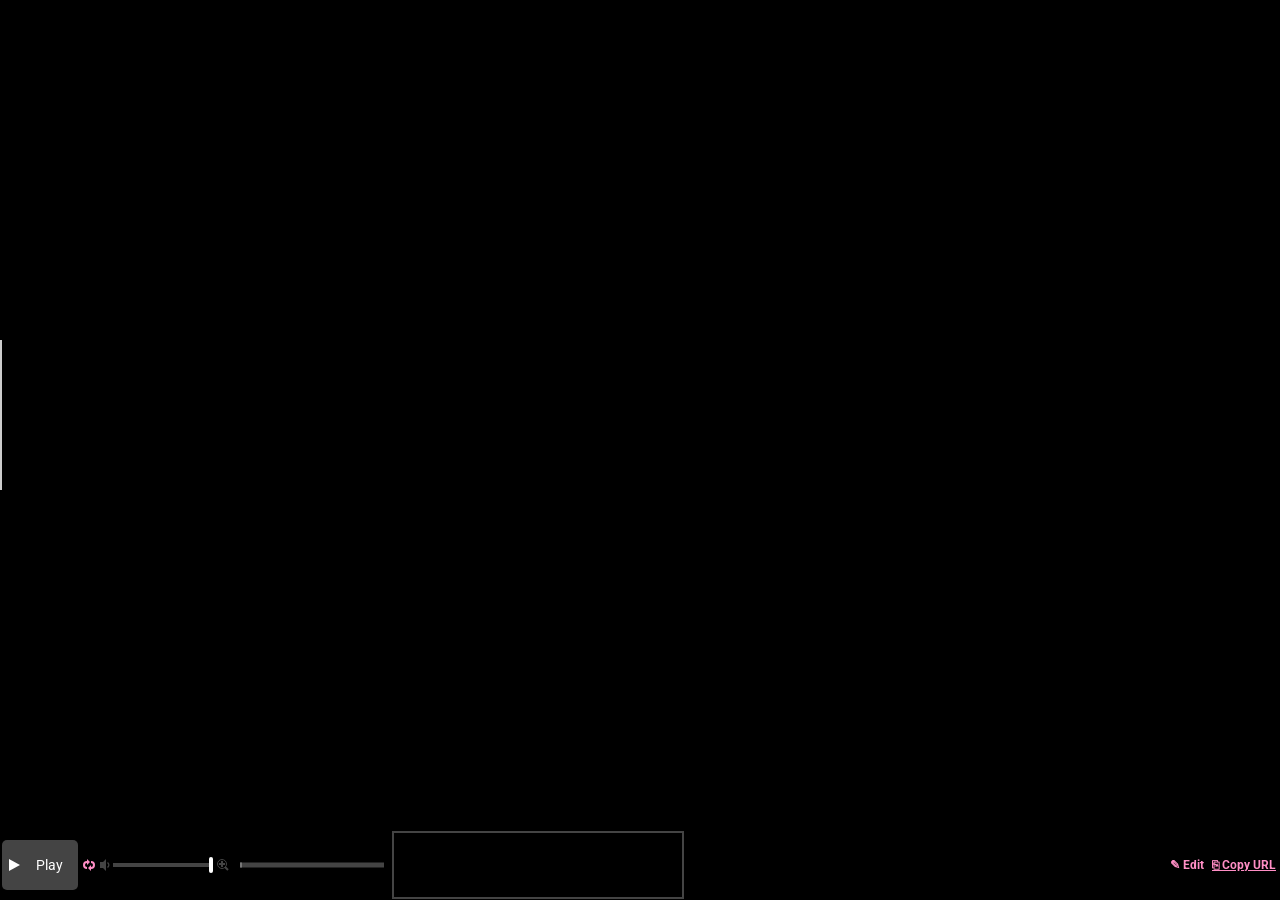
<file: player/index.html>
<!DOCTYPE html>
<html lang="en">
<head>
	<link rel="shortcut icon" type="image/x-icon" href="../favicon.ico">
	<meta charset="utf-8" />
	<meta name="viewport" content="width=device-width, initial-scale=1.0" />
	<title>UltraBox Song Player</title> 
	<meta name="description" content="UltraBox is a mod of BeepBox that aims to combine every other beepmod into one." />
	<meta name="keywords" content="chiptune, instrumental, music, melody, composition, tool, square wave, NES, NSF, BeepBox" />
	<meta name="theme-color" content="#444" />
	<meta name="format-detection" content="telephone=no" />
	<link rel="apple-touch-icon" sizes="180x180" href="/apple-touch-icon.png" />
	<link rel="icon" type="image/png" sizes="32x32" href="/icon_32.png" />
	<link href="../offline.css" rel="stylesheet">
	<link href="https://fonts.googleapis.com/css?family=Roboto" rel="stylesheet" rel="stylesheet" media="none" onload="if (this.media != 'all') this.media='all';" /> <meta name="robots" content="noindex, nofollow" />
	<style>
		html {
			width: 100vw;
			font-family: 'Roboto','Roboto-a', sans-serif;
			color: var(--primary-text, white);
			align-items: center;
		}
		html, body {
			height: 100%;
			overflow: hidden;
			display: flex;
			margin: 0;
			padding: 0;
			background: var(--page-margin, black);
		}
		body {
			width: 100vw;
			flex-direction: column;
			align-items: stretch;
		}
		/* 追加：入力周りのスタイル調整 */
		.input-container {
			padding: 10px;
			background: #333;
			display: none;
			gap: 10px;
		}
		input[name="url"] {
			flex-grow: 1;
			background: #222;
			color: white;
			border: 1px solid #555;
			padding: 5px;
		}
		button#updateBtn {
			background: #444;
			color: white;
			border: 1px solid #777;
			padding: 5px 15px;
			cursor: pointer;
		}
	</style>
	<script src="./../jquery-3.4.1.min.js"
			integrity="sha256-CSXorXvZcTkaix6Yvo6HppcZGetbYMGWSFlBw8HfCJo="
			crossorigin="anonymous"></script>
</head>
<body>
	

	<script type="text/javascript">
		function browserHasRequiredFeatures() {
			"use strict";
			if (window.AudioContext == undefined && window.webkitAudioContext == undefined) {
				return false;
			}
			
			try {
				eval("class T {}");
				eval("const a = () => 0");
				eval("for (const a of []);");
			} catch (error) {
				return false;
			}
			
			return true;
		}
		
		if (browserHasRequiredFeatures()) {
			var fileref = document.createElement("script");
			fileref.setAttribute("type", "text/javascript");
			fileref.setAttribute("src", "beepbox_player.min.js");
			document.head.appendChild(fileref);
		} else {
			document.body.innerHTML = "Sorry, BeepBox doesn't support your browser. Try a recent version of Chrome, Firefox, Edge, Safari, or Opera.";
		}

		// --- ハッシュ更新処理の追加 ---
		document.getElementById('updateBtn').addEventListener('click', function() {
			const inputVal = document.getElementById('songUrlInput').value;
			// 入力内容をURLのハッシュ（#以降）に設定
			window.location.hash = inputVal;
			console.log("Hash updated to: " + window.location.hash);
		});
	</script>
	<div class="input-container">
		<input name="url" type="text" id="songUrlInput" placeholder="Enter song data...">
		<button type="button" id="updateBtn">Update URL</button>
	</div>
</body>
</html>
</file>
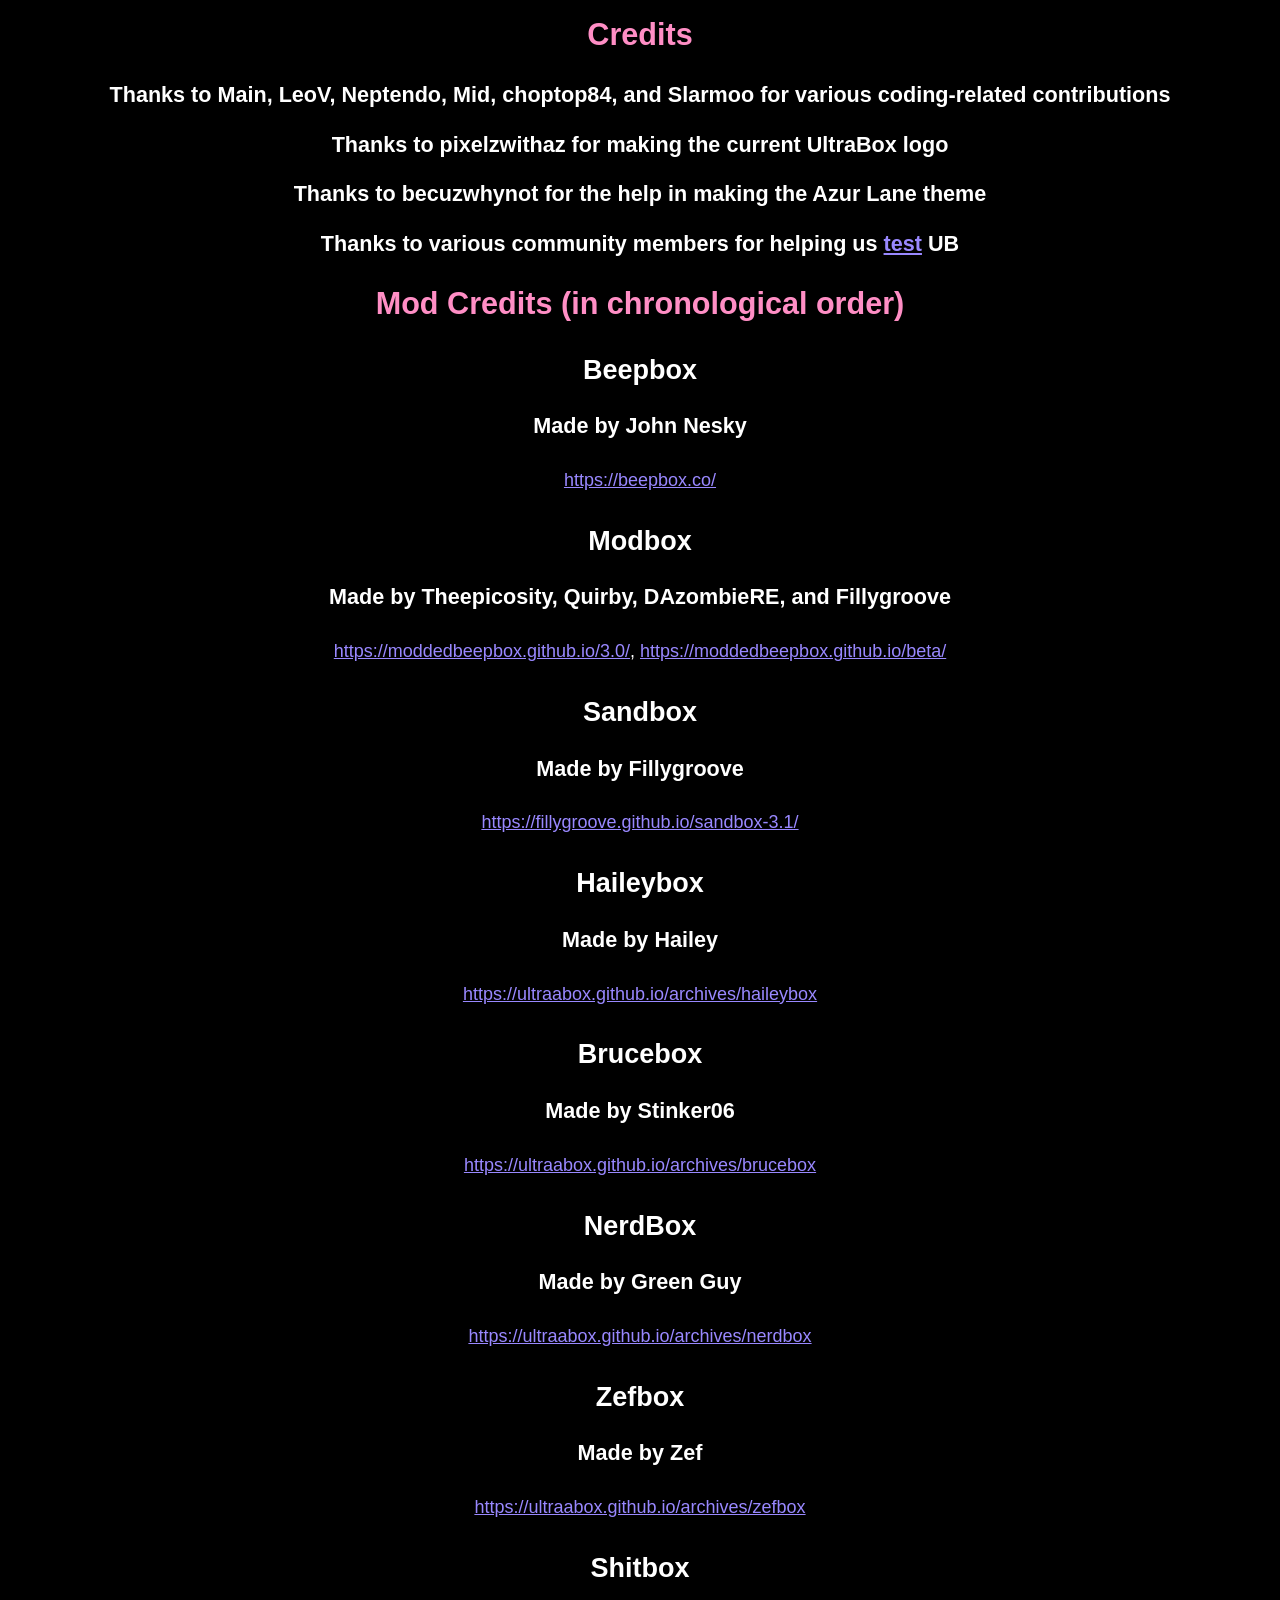
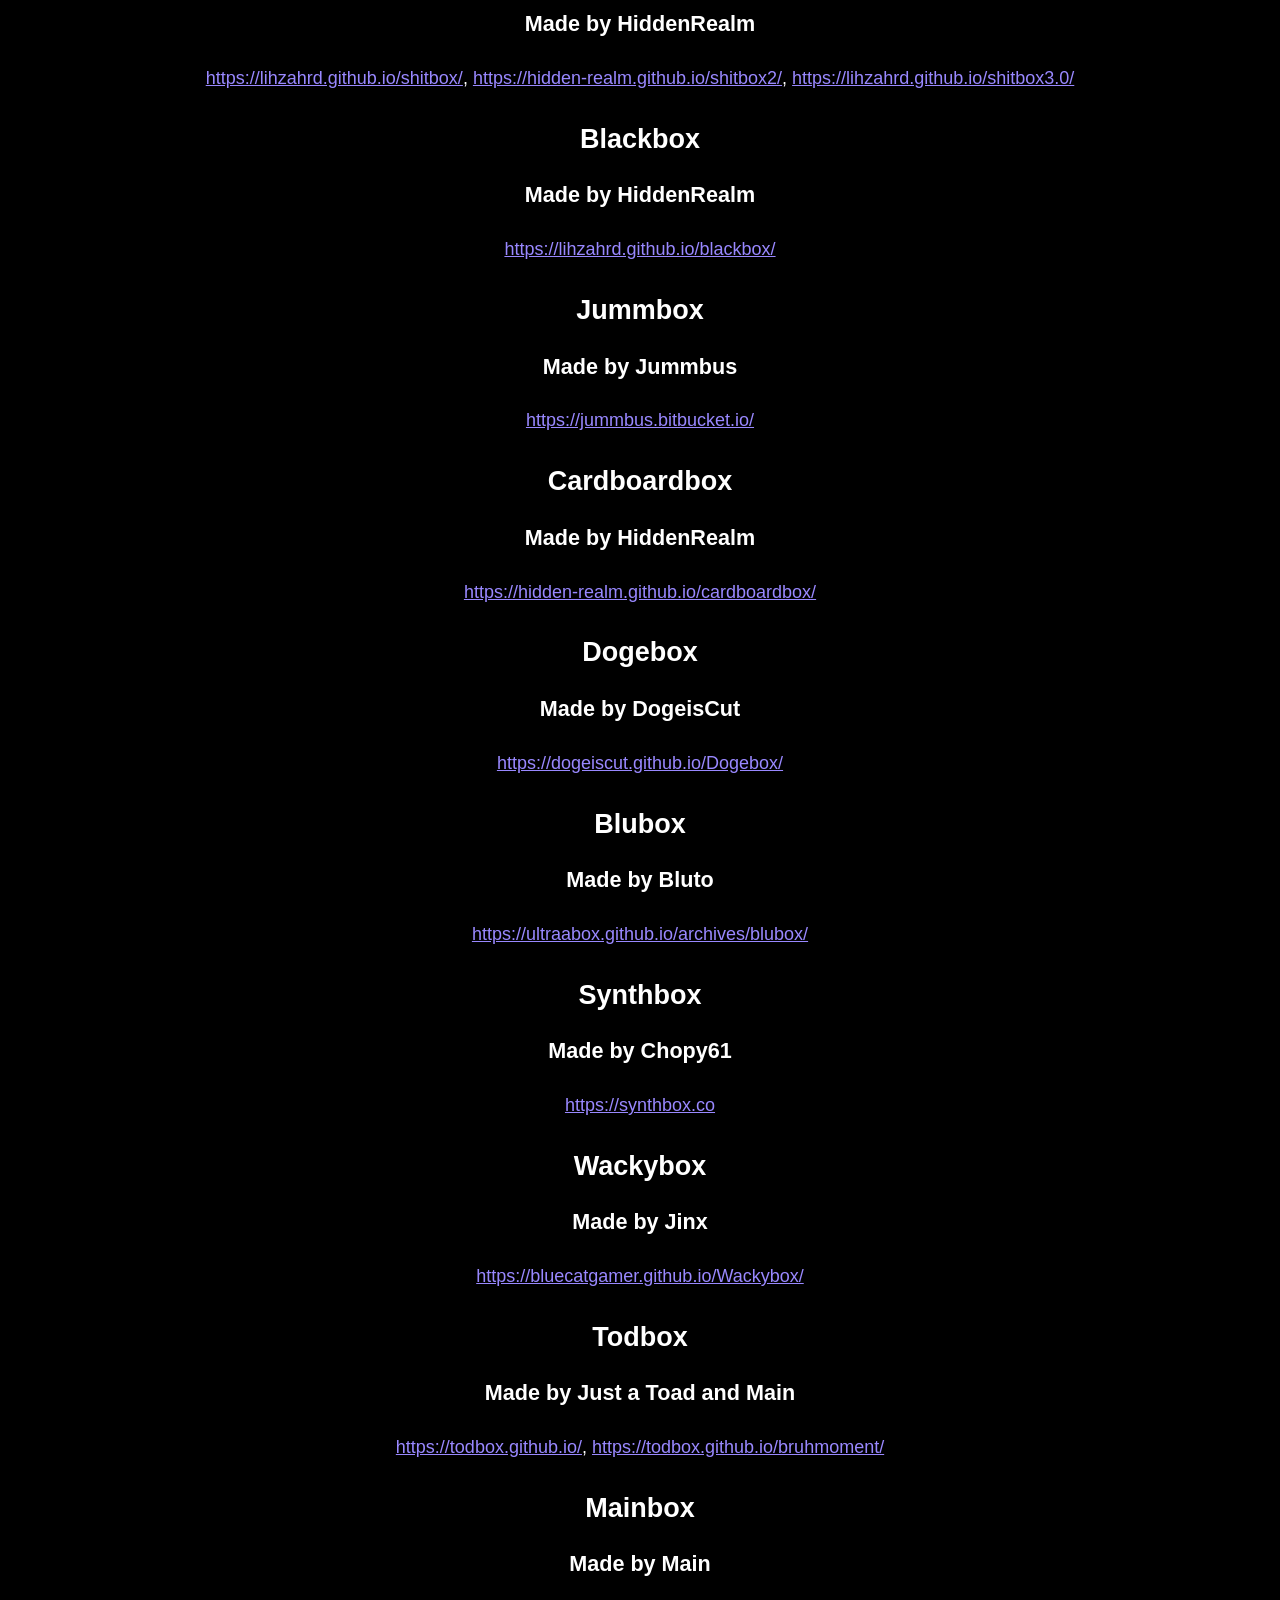
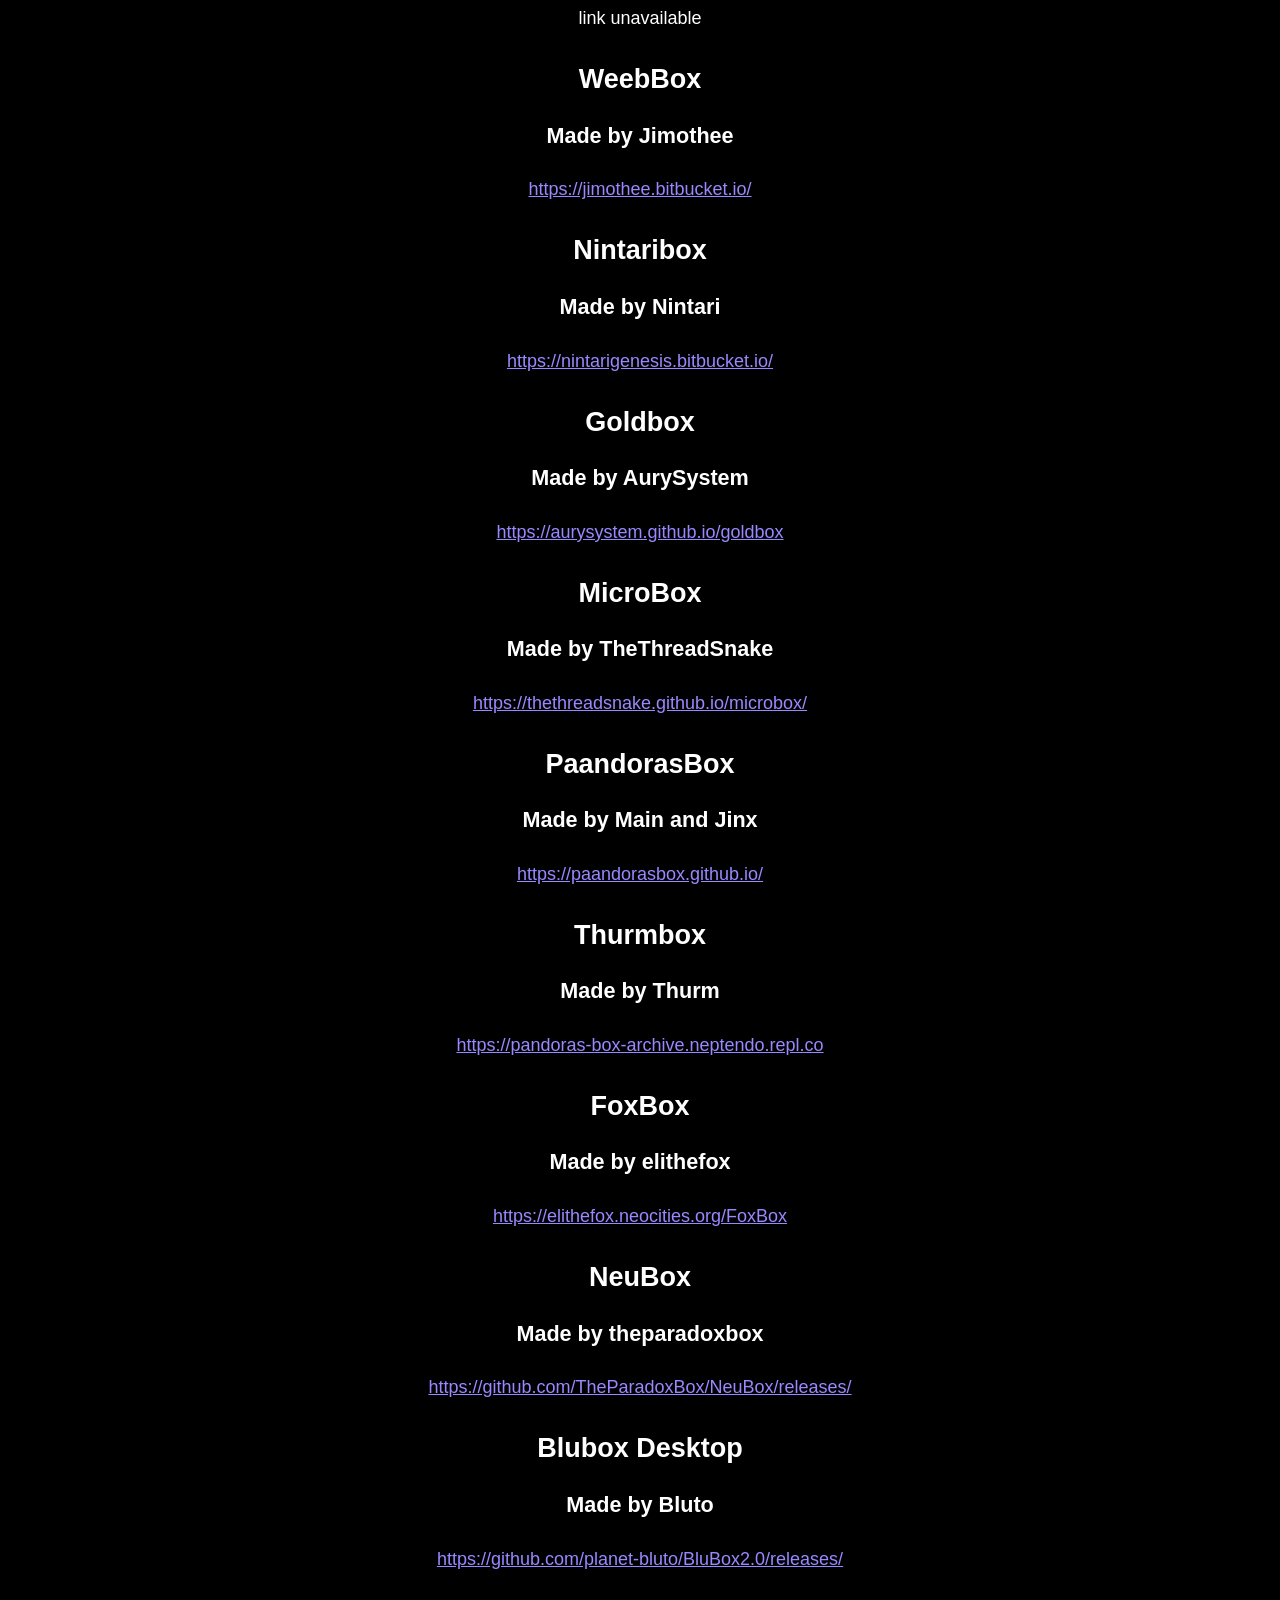
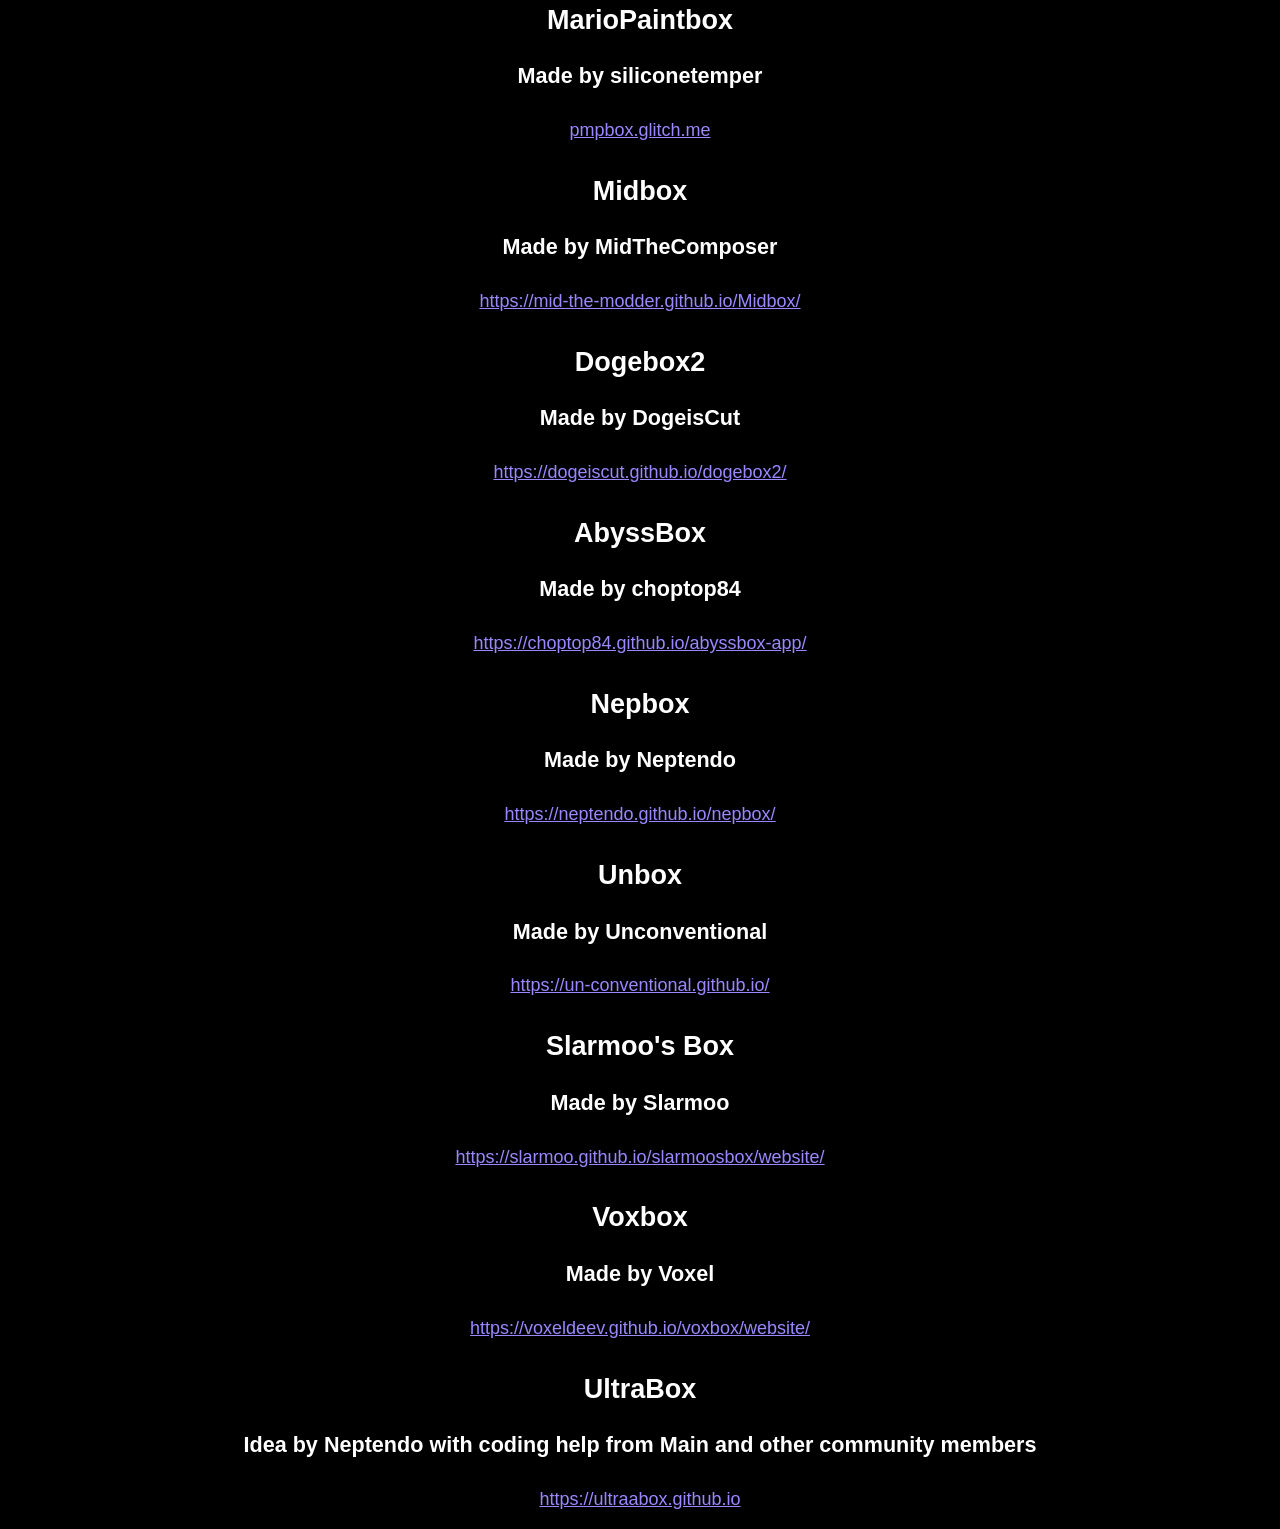
<file: credits.html>
<!DOCTYPE html>
<html lang="en">
<head>
    <link rel="icon" type="image/x-icon" href="./favicon.ico" />
    <meta charset="utf-8" />
    <meta name="viewport" content="width=device-width, initial-scale=1.0" />
	<meta name="theme-color" content="#CCCCCC"/>
	<meta property="og:image" content="/icon_maskable_192.png" />
	<meta name="description" content="UltraBox is a mod of BeepBox that aims to combine every other beepmod into one." />
    <title>UltraBox Credits</title>
    <style type="text/css">

        html {
            background: var(--page-margin, black);
            overflow-x: hidden;
            font-size: large;
            font-family: 'B612', sans-serif;
            line-height: 1.3;
            color: var(--primary-text, white);
        }

        body {
            margin: auto;
            overflow-x: hidden;
            display: flex;
            flex-direction: column;
            align-items: center;
            align-content: center;
        }

        h1 {
            font-size: 1.7rem;
            text-align: center;
            margin-top: 0.5em;
            margin-bottom: 0.5em;
            -webkit-text-stroke-width: 0;
        }

        h2 {
            font-size: 1.5rem;
            text-align: center;
            margin-top: 0.5em;
            margin-bottom: 0.5em;
            -webkit-text-stroke-width: 0;
        }

        h3 {
            font-size: 1.2rem;
            margin-top: 0.5em;
            margin-bottom: 0.5em;
            -webkit-text-stroke-width: 0;
        }

        a {
            color: var(--link-accent, #98f);
        }
    </style>
  </body>
  
<h1>
<font color="#FF8EC5">Credits</font>
<h3>Thanks to Main, LeoV, Neptendo, Mid, choptop84, and Slarmoo for various coding-related contributions</h3>
<h3>Thanks to pixelzwithaz for making the current UltraBox logo</h3>
<h3>Thanks to becuzwhynot for the help in making the Azur Lane theme</h3>
<h3>Thanks to various community members for helping us <a href="https://ultraabox.github.io/testing">test</a> UB</h3>
</h1>

<h1>
<font color="#FF8EC5">Mod Credits (in chronological order)</font>
</h1>

<h2>Beepbox</h2>
<h3>Made by John Nesky</h3>
<p><a href="https://beepbox.co/">https://beepbox.co/</a></p>

<h2>Modbox</h2>
<h3>Made by Theepicosity, Quirby, DAzombieRE, and Fillygroove</h3>
<p><a href="https://moddedbeepbox.github.io/3.0/">https://moddedbeepbox.github.io/3.0/</a>, <a href="https://moddedbeepbox.github.io/beta/">https://moddedbeepbox.github.io/beta/</a></p>

<h2>Sandbox</h2>
<h3>Made by Fillygroove</h3>
<p><a href="https://fillygroove.github.io/sandbox-3.1/">https://fillygroove.github.io/sandbox-3.1/</a></p>

<h2>Haileybox</h2>
<h3>Made by Hailey</h3>
<p><a href="https://ultraabox.github.io/archives/haileybox">https://ultraabox.github.io/archives/haileybox</a></p>
    
<h2>Brucebox</h2>
<h3>Made by Stinker06</h3>
<p><a href="https://ultraabox.github.io/archives/brucebox">https://ultraabox.github.io/archives/brucebox</a></p>

<h2>NerdBox</h2>
<h3>Made by Green Guy</h3>
<p><a href="https://ultraabox.github.io/archives/nerdbox">https://ultraabox.github.io/archives/nerdbox</a></p>

<h2>Zefbox</h2>
<h3>Made by Zef</h3>
<p><a href="https://ultraabox.github.io/archives/zefbox">https://ultraabox.github.io/archives/zefbox</a></p>

<h2>Shitbox</h2>
<h3>Made by HiddenRealm</h3>
<p><a href="https://lihzahrd.github.io/shitbox/">https://lihzahrd.github.io/shitbox/</a>, <a href="https://hidden-realm.github.io/shitbox2/">https://hidden-realm.github.io/shitbox2/</a>, <a href="https://lihzahrd.github.io/shitbox3.0/">https://lihzahrd.github.io/shitbox3.0/</a></p>

<h2>Blackbox</h2>
<h3>Made by HiddenRealm</h3>
<p><a href="https://lihzahrd.github.io/blackbox/">https://lihzahrd.github.io/blackbox/</a></p>

<h2>Jummbox</h2>
<h3>Made by Jummbus</h3>
<p><a href="https://jummbus.bitbucket.io/">https://jummbus.bitbucket.io/</a></p>

<h2>Cardboardbox</h2>
<h3>Made by HiddenRealm</h3>
<p><a href="https://hidden-realm.github.io/cardboardbox/">https://hidden-realm.github.io/cardboardbox/</a></p>

<h2>Dogebox</h2>
<h3>Made by DogeisCut</h3>
<p><a href="https://dogeiscut.github.io/Dogebox/">https://dogeiscut.github.io/Dogebox/</a></p>

<h2>Blubox</h2>
<h3>Made by Bluto</h3>
<p><a href="https://ultraabox.github.io/archives/blubox/">https://ultraabox.github.io/archives/blubox/</a></p>

<h2>Synthbox</h2>
<h3>Made by Chopy61</h3>
<p><a href="https://synthbox.co">https://synthbox.co</a></p>

<h2>Wackybox</h2>
<h3>Made by Jinx</h3>
<p><a href="https://bluecatgamer.github.io/Wackybox/">https://bluecatgamer.github.io/Wackybox/</a></p>	

<h2>Todbox</h2>
<h3>Made by Just a Toad and Main</h3>
<p><a href="https://todbox.github.io/">https://todbox.github.io/</a>, <a href="https://todbox.github.io/bruhmoment/">https://todbox.github.io/bruhmoment/</a></p>

<h2>Mainbox</h2>
<h3>Made by Main</h3>
<p>link unavailable</p>

<h2>WeebBox</h2>
<h3>Made by Jimothee</h3>
<p><a href="https://jimothee.bitbucket.io/">https://jimothee.bitbucket.io/</a></p>

<h2>Nintaribox</h2>
<h3>Made by Nintari</h3>
<p><a href="https://nintarigenesis.bitbucket.io/">https://nintarigenesis.bitbucket.io/</a></p>

<h2>Goldbox</h2>
<h3>Made by AurySystem</h3>
<p><a href="https://aurysystem.github.io/goldbox">https://aurysystem.github.io/goldbox</a></p>

<h2>MicroBox</h2>
<h3>Made by TheThreadSnake</h3>
<p><a href="https://thethreadsnake.github.io/microbox/">https://thethreadsnake.github.io/microbox/</a></p>

<h2>PaandorasBox</h2>
<h3>Made by Main and Jinx</h3>
<p><a href="https://paandorasbox.github.io/">https://paandorasbox.github.io/</a></p>

<h2>Thurmbox</h2>
<h3>Made by Thurm</h3>
<p><a href="https://pandoras-box-archive.neptendo.repl.co">https://pandoras-box-archive.neptendo.repl.co</a></p>

<h2>FoxBox</h2>
<h3>Made by elithefox</h3>
<p><a href="https://elithefox.neocities.org/FoxBox">https://elithefox.neocities.org/FoxBox</a></p>

<h2>NeuBox</h2>
<h3>Made by theparadoxbox</h3>
<p><a href="https://github.com/TheParadoxBox/NeuBox/releases/">https://github.com/TheParadoxBox/NeuBox/releases/</a></p>

<h2>Blubox Desktop</h2>
<h3>Made by Bluto</h3>
<p><a href="https://github.com/planet-bluto/BluBox2.0/releases/">https://github.com/planet-bluto/BluBox2.0/releases/</a></p>

<h2>MarioPaintbox</h2>
<h3>Made by siliconetemper</h3>
<p><a href="https://pmpbox.glitch.me">pmpbox.glitch.me</a></p>

<h2>Midbox</h2>
<h3>Made by MidTheComposer</h3>
<p><a href="https://mid-the-modder.github.io/Midbox/">https://mid-the-modder.github.io/Midbox/</a></p>

<h2>Dogebox2</h2>
<h3>Made by DogeisCut</h3>
<p><a href="https://dogeiscut.github.io/dogebox2/">https://dogeiscut.github.io/dogebox2/</a></p>

<h2>AbyssBox</h2>
<h3>Made by choptop84</h3>
<p><a href="https://choptop84.github.io/abyssbox-app/">https://choptop84.github.io/abyssbox-app/</a></p>

<h2>Nepbox</h2>
<h3>Made by Neptendo</h3>
<p><a href="https://neptendo.github.io/nepbox/">https://neptendo.github.io/nepbox/</a></p>

<h2>Unbox</h2>
<h3>Made by Unconventional</h3>
<p><a href="https://un-conventional.github.io/">https://un-conventional.github.io/</a></p>

<h2>Slarmoo's Box</h2>
<h3>Made by Slarmoo</h3>
<p><a href="https://slarmoo.github.io/slarmoosbox/website/">https://slarmoo.github.io/slarmoosbox/website/</a></p>

<h2>Voxbox</h2>
<h3>Made by Voxel</h3>
<p><a href="https://voxeldeev.github.io/voxbox/website/">https://voxeldeev.github.io/voxbox/website/</a></p>

<h2>UltraBox</h2>
<h3>Idea by Neptendo with coding help from Main and other community members</h3>
<p><a href="https://ultraabox.github.io">https://ultraabox.github.io</a></p>
	
</body>
</html>
</file>
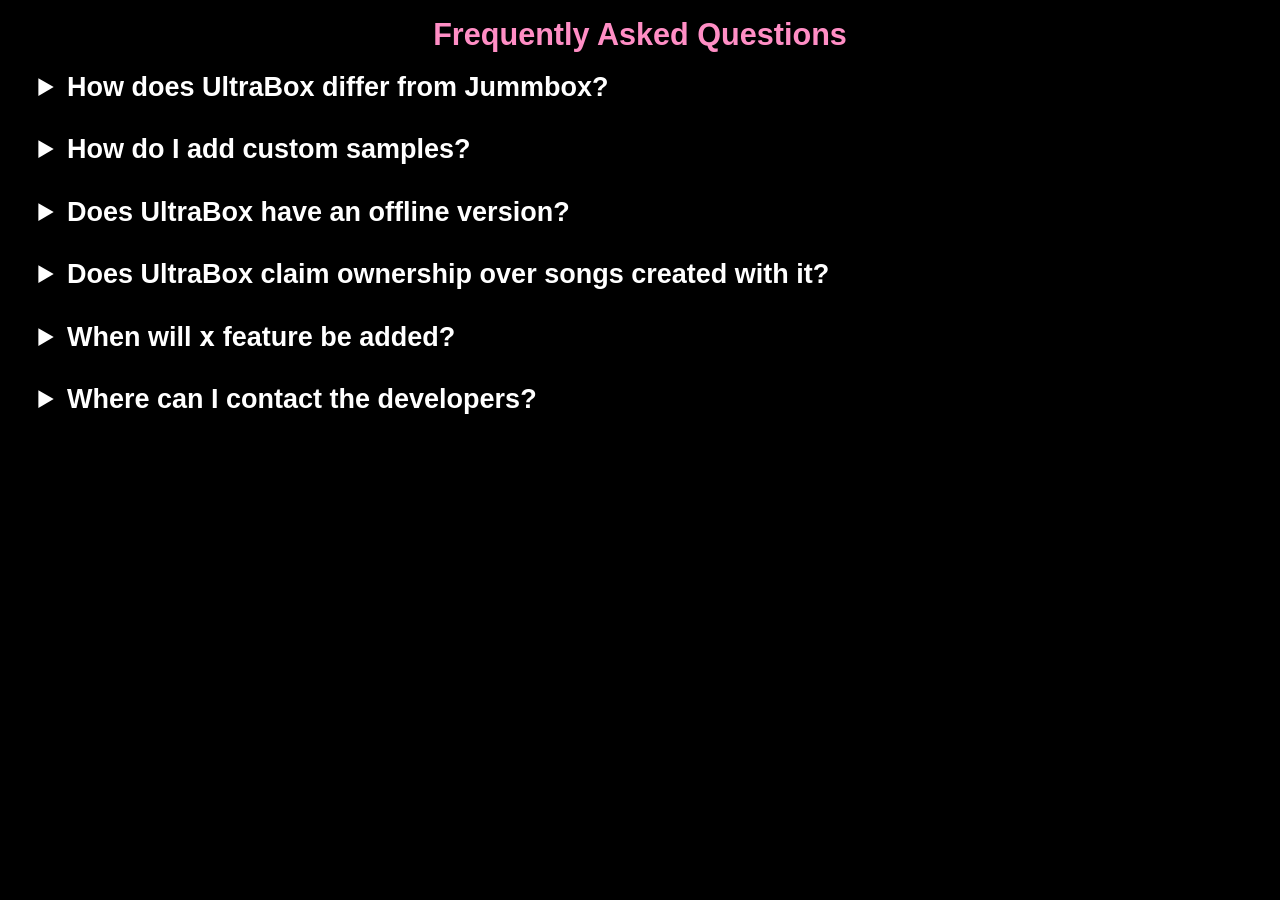
<file: faq.html>
<!DOCTYPE html>
<html lang="en">
<head>
    <link rel="icon" type="image/x-icon" href="./favicon.ico" />
    <meta charset="utf-8" />
    <meta name="viewport" content="width=device-width, initial-scale=1.0" />
	<meta name="theme-color" content="#CCCCCC"/>
	<meta property="og:image" content="/icon_maskable_192.png" />
	<meta name="description" content="UltraBox is a mod of BeepBox that aims to combine every other beepmod into one." />
    <title>UltraBox FAQ</title>
    <style type="text/css">

        html {
            background: var(--page-margin, black);
            overflow-x: hidden;
            font-size: large;
            font-family: 'B612', sans-serif;
            line-height: 1.3;
            color: var(--primary-text, white);
        }

        body {
            margin-left: 3vw;
            margin-right: 3vw;
        }

       h1 {
            font-size: 1.7rem;
            text-align: center;
			align-items: center;
            align-content: center;
            margin-top: 0.5em;
            margin-bottom: 0.5em;
            -webkit-text-stroke-width: 0;
        }

        h2, summary {
            font-size: 1.5rem;
			font-weight: bold;
            margin-top: 0.5em;
            margin-bottom: 0.5em;
            -webkit-text-stroke-width: 0;
        }
		

        h3 {
            font-size: 1.2rem;
            margin-top: 0.5em;
            margin-bottom: 0.5em;
            -webkit-text-stroke-width: 0;
        }

        a {
            color: var(--link-accent, #98f);
        }
    </style>
  </body>
  

<h1>
<font color="#FF8EC5">Frequently Asked Questions</font>
</h1>

<!-- description of ultrabox here? -->

<details>
<summary>How does UltraBox differ from Jummbox?</summary>
UltraBox aims to combine every other beepmod into one. New features include:
 <ul>
    <li>
		Custom sampling, for importing your own sounds
	</li>
	<li>
		6-operator FM synthesis
	</li>
	<li>
		Several new chip waves and presets, most from old mods (such as Modbox)
	</li>
    <li>
		Increased channel counts and max tempo
	</li>
	<li>
		New themes, and the ability to make custom themes
	</li>
</ul>
and so much more!
</details>

<details>
<summary>How do I add custom samples?</summary>
Since UltraBox doesn't have a web server of its own, you'll have to first upload your sample to a CORS-friendly website.
<ul><li>The easiest to use is <a href="https://filegarden.com/">File Garden</a>.</li></ul>

Next, you have to copy the URL of the sound itself. The URL should end with the filetype, such as <code>.wav</code> or <code>.mp3</code>.
<br><br>

To import it into UltraBox, open the Edit tab, scroll to the bottom, and click on "Add Custom Samples..."
<br><br>

Paste your url and press "Okay." If everything goes smoothly, UltraBox will reload and your sample will be available in the preset list.
</details>

<!-- <details>
<summary>How do I add samples to UB Offline?</summary>
stuff
</details> -->

<!-- <details> -->
<!-- <summary>What are the original sources of the built-in samples? Can I use them without legal repercussions?</summary> -->
<!-- stuff -->
<!-- huge list of all the legacysample origins here -->
<!-- </details> -->

<details>
<summary>Does UltraBox have an offline version?</summary>
Yes! You can access it <a href="https://github.com/ultraabox/ultrabox_typescript/releases">here</a>.<br>
You can either download an OS-specific version that has custom sampling support, or the generic HTML version that lacks custom sampling support. 
</details>

<details>
<summary>Does UltraBox claim ownership over songs created with it?</summary>
UltraBox does not claim ownership over songs created with it, so original songs belong to their authors.<br><br>
Neither Ultrabox nor its creators assume responsibility for any copyrighted material played on UltraBox. No songs are ever received, recorded, or distributed by UltraBox's servers. All song data is contained in the URL after the hash (#) mark, and Ultrabox running inside your browser converts that data into sound waves.
</details>

<!-- <details>
<summary>Can I modify UltraBox?</summary>
Yes! You can download and use <a href="https://github.com/ultraabox/ultrabox_typescript" target="_blank">the source code</a> under the MIT license.<br>
The original BeepBox source code by John Nesky can be found <a href="https://github.com/johnnesky/beepbox" target="_blank">here.
</details> -->

<details>
<summary>When will <code>x</code> feature be added?</summary>
You can track the progress of new features on the <a href="https://github.com/ultraabox/ultrabox_typescript/issues">issues page</a>.<br>
Please be patient; the dev team works on UltraBox in their free time. We can't guarantee that anything will be out in a timely manner. 
</details>

<details>
<summary>Where can I contact the developers?</summary>
You can contact the developers via the <a href="https://discord.gg/Tc997TstJb">BeepBox Modding server</a>.<br>
You can also contact us on the <a href="https://github.com/ultraabox/ultrabox_typescript/issues">issues page</a> if you have ideas/suggestions or have encountered any bugs.
</details>
	
</body>
</html>
</file>
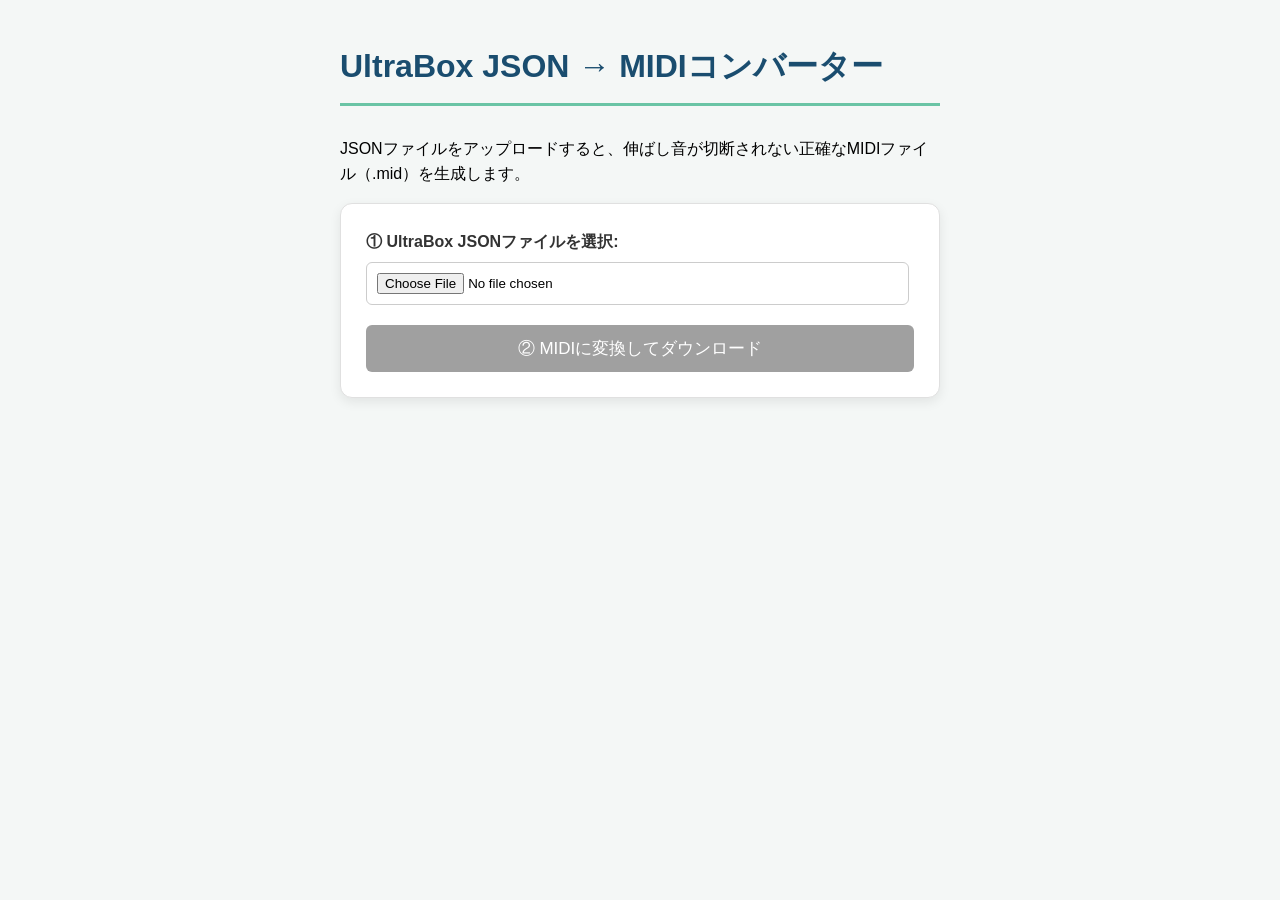
<file: json-converter.html>
<!DOCTYPE html>
<html lang="ja">
<head>
    <meta charset="UTF-8">
    <meta name="viewport" content="width=device-width, initial-scale=1.0">
    <title>UltraBox JSON → MIDIコンバーター</title>
    <style>
        /* CSSスタイルは省略 */
        body{font-family:sans-serif;padding:20px;max-width:600px;margin:0 auto;line-height:1.6;background-color:#f4f7f6}h1{color:#1a4d6f;border-bottom:3px solid #6ac4a5;padding-bottom:10px;margin-bottom:30px}.controls{background:#fff;padding:25px;border-radius:12px;box-shadow:0 4px 12px rgba(0,0,0,.08);border:1px solid #e0e0e0}label{font-weight:700;display:block;margin-bottom:8px;color:#333}input[type=file]{margin-bottom:20px;display:block;padding:10px;border:1px solid #ccc;border-radius:6px;width:95%}button{padding:12px 25px;background-color:#007bff;color:#fff;border:none;border-radius:6px;cursor:pointer;font-size:17px;transition:background-color .2s;width:100%}button:hover:not(:disabled){background-color:#0056b3}button:disabled{background-color:#a0a0a0;cursor:not-allowed}.message{margin-top:25px;padding:15px;border-radius:8px;font-weight:700;display:none;word-break:break-all}.error{background-color:#fcebeb;color:#cc0000;border:1px solid #ecc0c0}.success{background-color:#e5f6e8;color:#0a6b32;border:1px solid #b3d9c7}
    </style>
</head>
<body>

    <h1>UltraBox JSON → MIDIコンバーター</h1>
    <p>JSONファイルをアップロードすると、伸ばし音が切断されない正確なMIDIファイル（.mid）を生成します。</p>

    <div class="controls">
        <label for="jsonFile">① UltraBox JSONファイルを選択:</label>
        <input type="file" id="jsonFile" accept=".json">

        <button id="convertButton" disabled>② MIDIに変換してダウンロード</button>
    </div>

    <div id="messageArea" class="message" style="display: none;"></div>

    <script>
        // ==============================================================================
        // 🚀 ステップ 1: コアコードの定義 (変数に格納)
        // ==============================================================================
        // 圧縮された長大なコードがここに格納されます。
        const CORE_SCRIPT_MINIFIED = "let generateMidi;let downloadMidi;let MidiWriter;let coreLoaded=false;function loadAndExecuteCore(){MidiWriter=function(){var a=Object.create(null);function b(b){var c=a[b];if(void 0!==c)return c;var d=a[b]={exports:{}};return b(d.exports,d),d.exports}return b.r=function(a){\"undefined\"!=typeof Symbol&&Symbol.toStringTag&&Object.defineProperty(a,Symbol.toStringTag,{value:\"Module\"}),Object.defineProperty(a,\"__esModule\",{value:!0})},b.d=function(a,b){for(var c in b)b.hasOwnProperty(c)&&!a.hasOwnProperty(c)&&Object.defineProperty(a,c,{enumerable:!0,get:b[c]})},b.o=function(a,b){return Object.prototype.hasOwnProperty.call(a,b)},b.p=\"\",b(2).default}({2:function(a,b,c){c.r(b);var d={pitch:null,duration:\"4\",wait:null,sequential:!1,velocity:50,channel:null},e=function(a){this.tickDuration=a||128,this.events=[]};e.prototype.addEvent=function(a,b){var c;a instanceof Array?c=a:a.events?c=a.events:c=[a];var d=this,e=function(){if(b){var a=b(d,c);a&&a.sequential&&d.setSequential(c)}d.events=d.events.concat(c)};return d.events.length>0?d.events[d.events.length-1].duration?e():e():e(),this},e.prototype.setInstrument=function(a){return this.addEvent(new n(a)),this},e.prototype.addNote=function(a){var b=this;a instanceof Array?a.forEach(function(a){b.addEvent(new g(a))}):b.addEvent(new g(a))},e.prototype.addTrackName=function(a){return this.addEvent(new k({text:a})),this},e.prototype.addCopyright=function(a){return this.addEvent(new l({text:a})),this},e.prototype.addText=function(a){return this.addEvent(new m({text:a})),this},e.prototype.addMarker=function(a){return this.addEvent(new o({text:a})),this},e.prototype.addCuePoint=function(a){return this.addEvent(new p({text:a})),this},e.prototype.addTempo=function(a){return this.addEvent(new j({bpm:a})),this},e.prototype.setChannel=function(a){return this.addEvent(new h({channel:a})),this},e.prototype.setPitchBend=function(a){return this.addEvent(new r({msb:a})),this},e.prototype.setModulation=function(a){return this.addEvent(new q({msb:a})),this},e.prototype.setPan=function(a){return this.addEvent(new s({msb:a})),this},e.prototype.setVolume=function(a){return this.addEvent(new t({msb:a})),this},e.prototype.setTickDuration=function(a){this.tickDuration=a},e.prototype.setSequential=function(a){var b=0;return a.forEach(function(c){c.wait=0,c.duration&&(c.wait=b),b=c.duration}),this};var f=function(){this.tracks=[],this.type=0,this.ticksPerBeat=128};f.prototype.addTrack=function(a){return this.tracks.push(a),this},f.prototype.buildFile=function(){for(var a=this.ticksPerBeat,b=this.tracks,c=[],d=0;d<b.length;d++){var e=new u(a,b[d].events,d,b[d].tickDuration);c=c.concat(e.toArray())}var f=new v(c,this.type,a);return f.build()};var g=function(a){this.id=function(){return\"NoteEvent\"},this.events=this.get=[].concat(a.pitch).map(function(b){return new w(Object.assign({},d,a,{pitch:b}))})};g.prototype.set=function(a){return this.events.forEach(function(b){b.set(a)}),this};var h=function(a){this.id=function(){return\"ChannelEvent\"},this.events=[new x(a)]};h.prototype.set=function(a){this.events[0].set(a)};var i=function(a){this.id=function(){return\"ControlChangeEvent\"},this.events=[new y(a)]};i.prototype.set=function(a){this.events[0].set(a)};var j=function(a){this.id=function(){return\"TempoEvent\"},this.events=[new z(a)]};j.prototype.set=function(a){this.events[0].set(a)};var k=function(a){this.id=function(){return\"TrackNameEvent\"},this.events=[new A(a)]};k.prototype.set=function(a){this.events[0].set(a)};var l=function(a){this.id=function(){return\"CopyrightEvent\"},this.events=[new B(a)]};l.prototype.set=function(a){this.events[0].set(a)};var m=function(a){this.id=function(){return\"TextEvent\"},this.events=[new C(a)]};m.prototype.set=function(a){this.events[0].set(a)};var n=function(a){this.id=function(){return\"ProgramChangeEvent\"},this.events=[new D(a)]};n.prototype.set=function(a){this.events[0].set(a)};var o=function(a){this.id=function(){return\"MarkerEvent\"},this.events=[new E(a)]};o.prototype.set=function(a){this.events[0].set(a)};var p=function(a){this.id=function(){return\"CuePointEvent\"},this.events=[new F(a)]};p.prototype.set=function(a){this.events[0].set(a)};var q=function(a){this.id=function(){return\"ModulationEvent\"},this.events=[new G(a)]};q.prototype.set=function(a){this.events[0].set(a)};var r=function(a){this.id=function(){return\"PitchBendEvent\"},this.events=[new H(a)]};r.prototype.set=function(a){this.events[0].set(a)};var s=function(a){this.id=function(){return\"PanEvent\"},this.events=[new I(a)]};s.prototype.set=function(a){this.events[0].set(a)};var t=function(a){this.id=function(){return\"VolumeEvent\"},this.events=[new J(a)]};t.prototype.set=function(a){this.events[0].set(a)};var u=function(a,b,c,d){this.tickDuration=d||128,this.ticksPerBeat=a||128,this.events=b,this.channel=c,this.tickMap={whole:this.ticksPerBeat*4,half:this.ticksPerBeat*2,quarter:this.ticksPerBeat,8:this.ticksPerBeat/2,16:this.ticksPerBeat/4,32:this.ticksPerBeat/8,64:this.ticksPerBeat/16,128:this.ticksPerBeat/32}};u.prototype.toArray=function(){var a=this,b=a.events,c=[];a.setEventTicks(b);var d=0;return b.forEach(function(b){if(b.tick>0)c=c.concat(a.getDelta(b.tick));else{var e=b.getEvent()}c=c.concat(e),d+=b.tick}),c.concat([255,47,0])};u.prototype.setEventTicks=function(a){var b=this;a.forEach(function(a){var c=a.wait,d=a.duration;if(a.duration=\"string\"==typeof d?b.tickMap[d.replace(/[^\w]/g,\"\")]||b.tickMap[d]:d,a.tick=a.duration,a.wait){var e=\"string\"==typeof c?b.tickMap[c.replace(/[^\w]/g,\"\")]||b.tickMap[c]:c;a.tick=e}var f=a.getEvent;a.getEvent=function(){var b=f();return a.channel?(b[0]=b[0]|a.channel-1):b[0],b}})};u.prototype.getDelta=function(a){var b,c=[];if(a=Math.round(a),0===a)return[0];do{b=127&a,a>>=7,a>0&&(b|=128),c.push(b)}while(a>0);return c.reverse()};var v=function(a,b,c){this.tracks=a,this.type=b||0,this.ticksPerBeat=c||128};v.prototype.build=function(){var a=[77,84,104,100,0,0,0,6,0,this.type,0,this.tracks.length,this.ticksPerBeat>>8,255&this.ticksPerBeat];return this.tracks.forEach(function(b){a=a.concat([77,84,114,107,b.length>>24&255,b.length>>16&255,b.length>>8&255,255&b.length]),a=a.concat(b)}),new Uint8Array(a)};var w=function(a){this.set(a),this.noteOff,this.noteOn},x=function(a){this.set(a),this.getEvent=function(){return[176,32,this.msb]}},y=function(a){this.set(a),this.getEvent=function(){return[176,this.controller,this.msb]}},z=function(a){this.set(a),this.getEvent=function(){var b=6e4/this.bpm,c=[255,81,3,b>>16&255,b>>8&255,255&b];return c}};var A=function(a){this.set(a),this.getEvent=function(){return[255,3,this.text.length].concat(this.text.split(\"\").map(function(a){return a.charCodeAt()}))}},B=function(a){this.set(a),this.getEvent=function(){return[255,2,this.text.length].concat(this.text.split(\"\").map(function(a){return a.charCodeAt()}))}},C=function(a){this.set(a),this.getEvent=function(){return[255,1,this.text.length].concat(this.text.split(\"\").map(function(a){return a.charCodeAt()}))}},D=function(a){this.set(a),this.getEvent=function(){return[192,this.instrument]}},E=function(a){this.set(a),this.getEvent=function(){return[255,6,this.text.length].concat(this.text.split(\"\").map(function(a){return a.charCodeAt()}))}},F=function(a){this.set(a),this.getEvent=function(){return[255,7,this.text.length].concat(this.text.split(\"\").map(function(a){return a.charCodeAt()}))}},G=function(a){this.set(a),this.getEvent=function(){return[176,1,this.msb]}},H=function(a){this.set(a),this.getEvent=function(){return[224,this.lsb,this.msb]}},I=function(a){this.set(a),this.getEvent=function(){return[176,10,this.msb]}},J=function(a){this.set(a),this.getEvent=function(){return[176,7,this.msb]}},K=function(a){var b=a.id();\"NoteEvent\"===b&&(this.noteOff=new L({pitch:a.pitch,duration:a.duration,velocity:0})),\"NoteEvent\"===b&&(this.noteOn=new M({pitch:a.pitch,velocity:a.velocity,duration:a.wait}));var c=this;Object.keys(a).forEach(function(b){c[b]=a[b]})};K.prototype.getEvent=function(){return this.noteOff?[].concat(this.noteOn.getEvent(),this.noteOff.getEvent()):this.noteOn?this.noteOn.getEvent():[]},K.prototype.set=function(a){var b=this;Object.keys(a).forEach(function(c){c===\"pitch\"?b[c]=MidiWriter.Utils.toNoteNumber(a[c]):b[c]=a[c]})};var L=function(a){this.set(a),this.getEvent=function(){return[128,this.pitch,this.velocity]}};L.prototype.set=K.prototype.set;var M=function(a){this.set(a),this.getEvent=function(){return[144,this.pitch,this.velocity]}};M.prototype.set=K.prototype.set;var N=function(){this.transpose=function(a,b){return b.forEach(function(c){var d=c.pitch;c.pitch=MidiWriter.Utils.toNoteNumber(d)+a})},this.toNoteNumber=function(a){return typeof a===\"string\"?MidiWriter.Utils.noteNameToNoteNumber(a):a},this.noteNameToNoteNumber=function(a){var b=a.match(/([a-gA-G])(#|b)?([0-9\-])/);if(!b)return null;var c=b[1].toUpperCase(),d=b[2]||\"\",e=parseInt(b[3],10),f=0;switch(c){case\"C\":f=0;break;case\"D\":f=2;break;case\"E\":f=4;break;case\"F\":f=5;break;case\"G\":f=7;break;case\"A\":f=9;break;case\"B\":f=11}switch(d){case\"#\":f+=1;break;case\"b\":f-=1}return 12*(e+1)+f}};Object.assign(K.prototype,{set:K.prototype.set,tick:0,channel:0,pitch:60,velocity:50,duration:128,wait:0}),Object.assign(w.prototype,{getEvent:K.prototype.getEvent,set:K.prototype.set,noteOff:L.prototype,noteOn:M.prototype}),Object.assign(L.prototype,{getEvent:L.prototype.getEvent,set:L.prototype.set,pitch:60,velocity:50}),Object.assign(M.prototype,{getEvent:M.prototype.getEvent,set:L.prototype.set,pitch:60,velocity:50}),Object.assign(x.prototype,{getEvent:x.prototype.getEvent,set:K.prototype.set,msb:0}),Object.assign(y.prototype,{getEvent:y.prototype.getEvent,set:K.prototype.set,controller:0,msb:0}),Object.assign(z.prototype,{getEvent:z.prototype.getEvent,set:K.prototype.set,bpm:120}),Object.assign(A.prototype,{getEvent:A.prototype.getEvent,set:K.prototype.set,text:\"\"}),Object.assign(B.prototype,{getEvent:B.prototype.getEvent,set:K.prototype.set,text:\"\"}),Object.assign(C.prototype,{getEvent:C.prototype.getEvent,set:K.prototype.set,text:\"\"}),Object.assign(D.prototype,{getEvent:D.prototype.getEvent,set:K.prototype.set,instrument:0}),Object.assign(E.prototype,{getEvent:E.prototype.getEvent,set:K.prototype.set,text:\"\"}),Object.assign(F.prototype,{getEvent:F.prototype.getEvent,set:K.prototype.set,text:\"\"}),Object.assign(G.prototype,{getEvent:G.prototype.getEvent,set:K.prototype.set,msb:0}),Object.assign(H.prototype,{getEvent:H.prototype.getEvent,set:K.prototype.set,lsb:0,msb:64}),Object.assign(I.prototype,{getEvent:I.prototype.getEvent,set:K.prototype.set,msb:64}),Object.assign(J.prototype,{getEvent:J.prototype.getEvent,set:K.prototype.set,msb:100});var O={Writer:f,Track:e,NoteEvent:g,ProgramChangeEvent:n,NoteOnEvent:M,NoteOffEvent:L,ChannelEvent:x,ControlChangeEvent:i,TempoEvent:z,TrackNameEvent:A,CopyrightEvent:B,TextEvent:C,MarkerEvent:E,CuePointEvent:F,PitchBendEvent:H,ModulationEvent:G,PanEvent:I,VolumeEvent:J,Utils:new N};MidiWriter=O;generateMidi=function(data){const writer=new MidiWriter.Writer();const{beatsPerMinute:bpm,ticksPerBeat,loopBars,beatsPerBar,channels,patterns}=data;if(!bpm||!ticksPerBeat||!loopBars||!beatsPerBar||!channels||!patterns){throw new Error(\"JSONに必要な基本設定が不足しています。\")}channels.forEach((channel,channelIndex)=>{if(\"pitch\"!==channel.type&&\"drum\"!==channel.type)return;const track=new MidiWriter.Track();track.setTempo(bpm);let midiChannel=channelIndex+1;\"drum\"===channel.type&&(midiChannel=10);track.setChannel(midiChannel);channel.name&&track.addTrackName(channel.name);if(\"pitch\"===channel.type){const gmInstrument=channelIndex%127+1;track.addEvent(new MidiWriter.ProgramChangeEvent({instrument:gmInstrument}))}const volume=channel.instruments[0]?Math.max(1,Math.min(127,Math.round(channel.instruments[0].volume*1.27))):100;track.addEvent(new MidiWriter.ControlChangeEvent({controller:7,value:volume}));const trackEvents=[];let currentBarStartTick=0;const barLengthTicks=beatsPerBar*ticksPerBeat;for(let barIndex=0;barIndex<loopBars;barIndex++){const patternIndex=channel.sequence[barIndex];const patternData=patterns[patternIndex];if(!patternData||!patternData.notes||0===patternData.notes.length){currentBarStartTick+=barLengthTicks;continue}patternData.notes.forEach(note=>{const noteStartTick=currentBarStartTick+note.start;const durationTicks=note.duration;const velocity=note.volume?Math.max(1,Math.min(127,Math.round(note.volume*1.27))):100;note.pitches.forEach(pitch=>{trackEvents.push({type:\"on\",tick:noteStartTick,pitch:pitch,velocity:velocity}),trackEvents.push({type:\"off\",tick:noteStartTick+durationTicks,pitch:pitch})})});currentBarStartTick+=barLengthTicks}trackEvents.sort((a,b)=>a.tick-b.tick);let lastTick=0;trackEvents.forEach(event=>{const deltaTime=event.tick-lastTick;if(deltaTime<0)return;\"on\"===event.type?track.addEvent(new MidiWriter.NoteOnEvent({pitch:[event.pitch],velocity:event.velocity,duration:\"T\"+deltaTime})):\"off\"===event.type&&track.addEvent(new MidiWriter.NoteOffEvent({pitch:[event.pitch],duration:\"T\"+deltaTime}));lastTick=event.tick});writer.addTrack(track)});return writer.buildArrayBuffer()};downloadMidi=function(arrayBuffer,fileName){const blob=new Blob([arrayBuffer],{type:\"audio/midi\"});const url=URL.createObjectURL(blob);const a=document.createElement('a');a.href=url;a.download=`${fileName}_fixed.mid`;document.body.appendChild(a);a.click();document.body.removeChild(a);URL.revokeObjectURL(url)};coreLoaded=true;";
        
        
        // ==============================================================================
        // 🚀 ステップ 2: UIと遅延実行のメイン処理
        // ==============================================================================
        
        let coreLoaded = false;
        
        function showMessage(text, type) {
            const messageArea = document.getElementById('messageArea');
            if (!messageArea) return;
            messageArea.textContent = text;
            messageArea.className = `message ${type}`;
            messageArea.style.display = 'block';
        }
        
        function loadAndExecuteCoreDelayed() {
            showMessage('🔄 重い変換コアコードを解析・実行中です... (遅延実行)', 'success');
            
            try {
                // 究極に圧縮されたコードを評価(実行)する
                eval(CORE_SCRIPT_MINIFIED);
                coreLoaded = true; // コア内で定義される coreLoaded フラグを更新
                showMessage('✅ 変換機能の準備完了。JSONファイルを選択してください。', 'success');
            } catch (e) {
                 showMessage('❌ 変換コアの実行中にエラーが発生しました。iPadのメモリ限界の可能性があります。', 'error');
                 console.error("Core execution error:", e);
                 coreLoaded = false;
            }
        }

        document.addEventListener('DOMContentLoaded', () => {
            const fileInput = document.getElementById('jsonFile');
            const convertButton = document.getElementById('convertButton');
            
            // 1. 初期化成功メッセージを即座に表示
            showMessage('🎉 ページロード成功！', 'success');

            // 2. 1000ミリ秒後（1秒後）に、圧縮されたコードの解析と実行を開始
            setTimeout(loadAndExecuteCoreDelayed, 1000); 

            fileInput.addEventListener('change', (e) => {
                showMessage('', 'none');
                convertButton.disabled = true;
                const file = e.target.files[0];
                
                if (!file) return showMessage('⚠️ ファイルが選択されていません。', 'error');

                if (!coreLoaded) return showMessage('🔄 変換機能がまだ準備中です。しばらく待ってからファイルを再選択してください。', 'error');

                showMessage(`🔍 ファイル [${file.name}] の読み込みを開始しました...`, 'success'); 

                const reader = new FileReader();
                reader.onload = (event) => {
                    try {
                        const ultraBoxData = JSON.parse(event.target.result);
                        
                        if (ultraBoxData && (ultraBoxData.format === "UltraBox" || ultraBoxData.format === "BeepBox")) {
                            convertButton.disabled = false;
                            convertButton.ultraBoxData = ultraBoxData;
                            showMessage(`✅ 「${file.name}」の読み込みに成功しました。
</file>
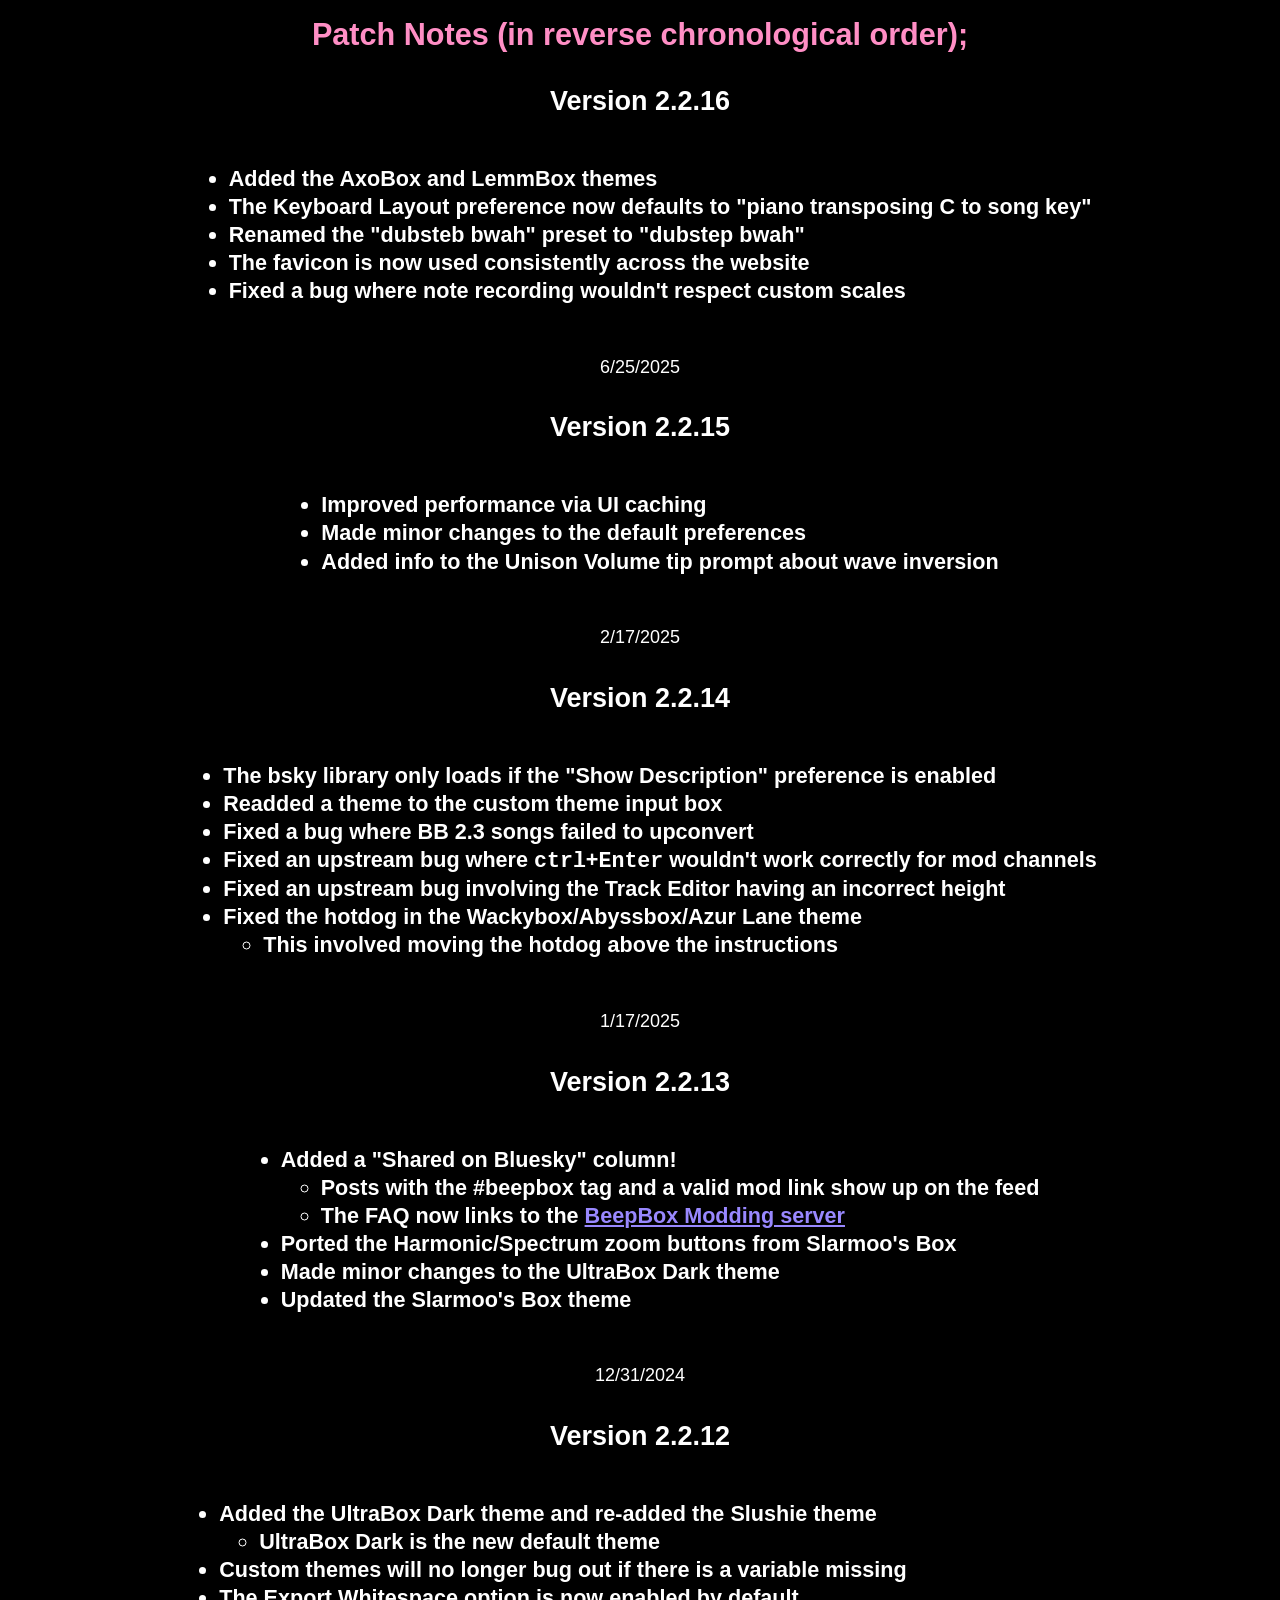
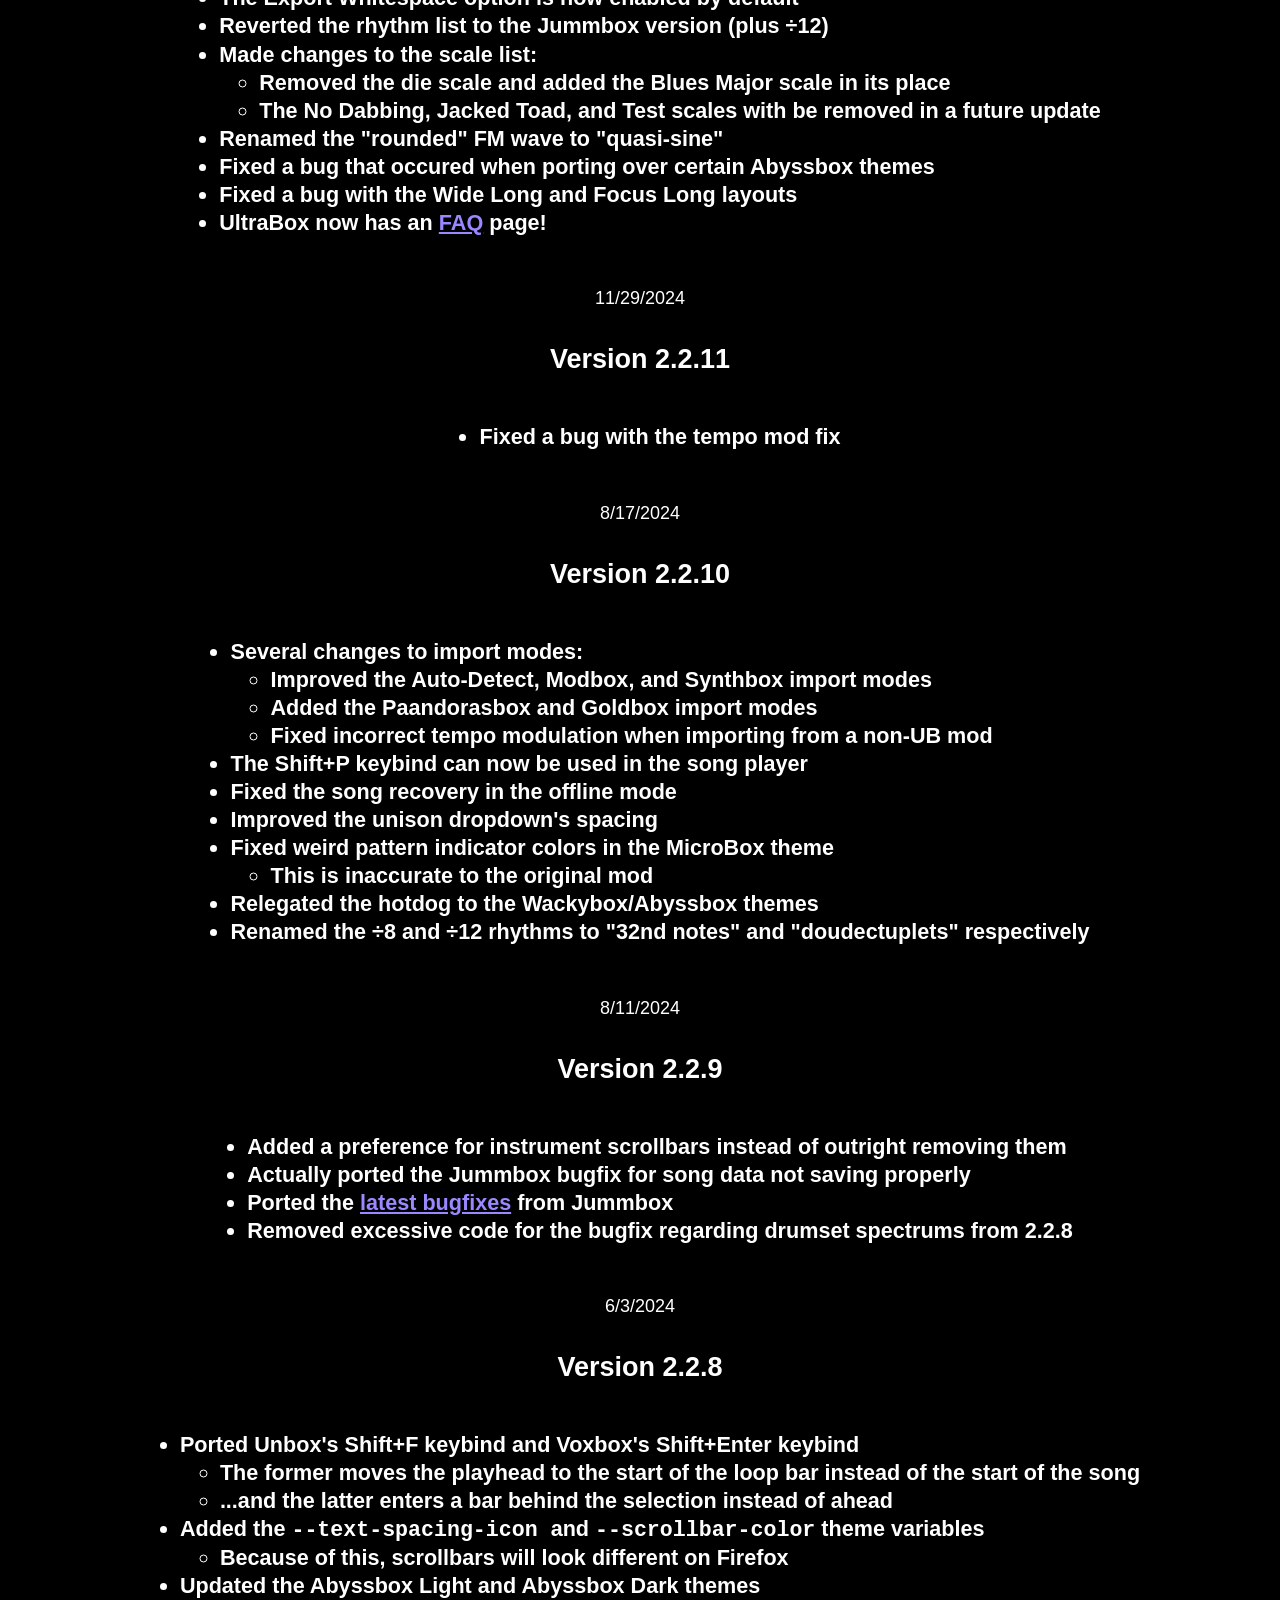
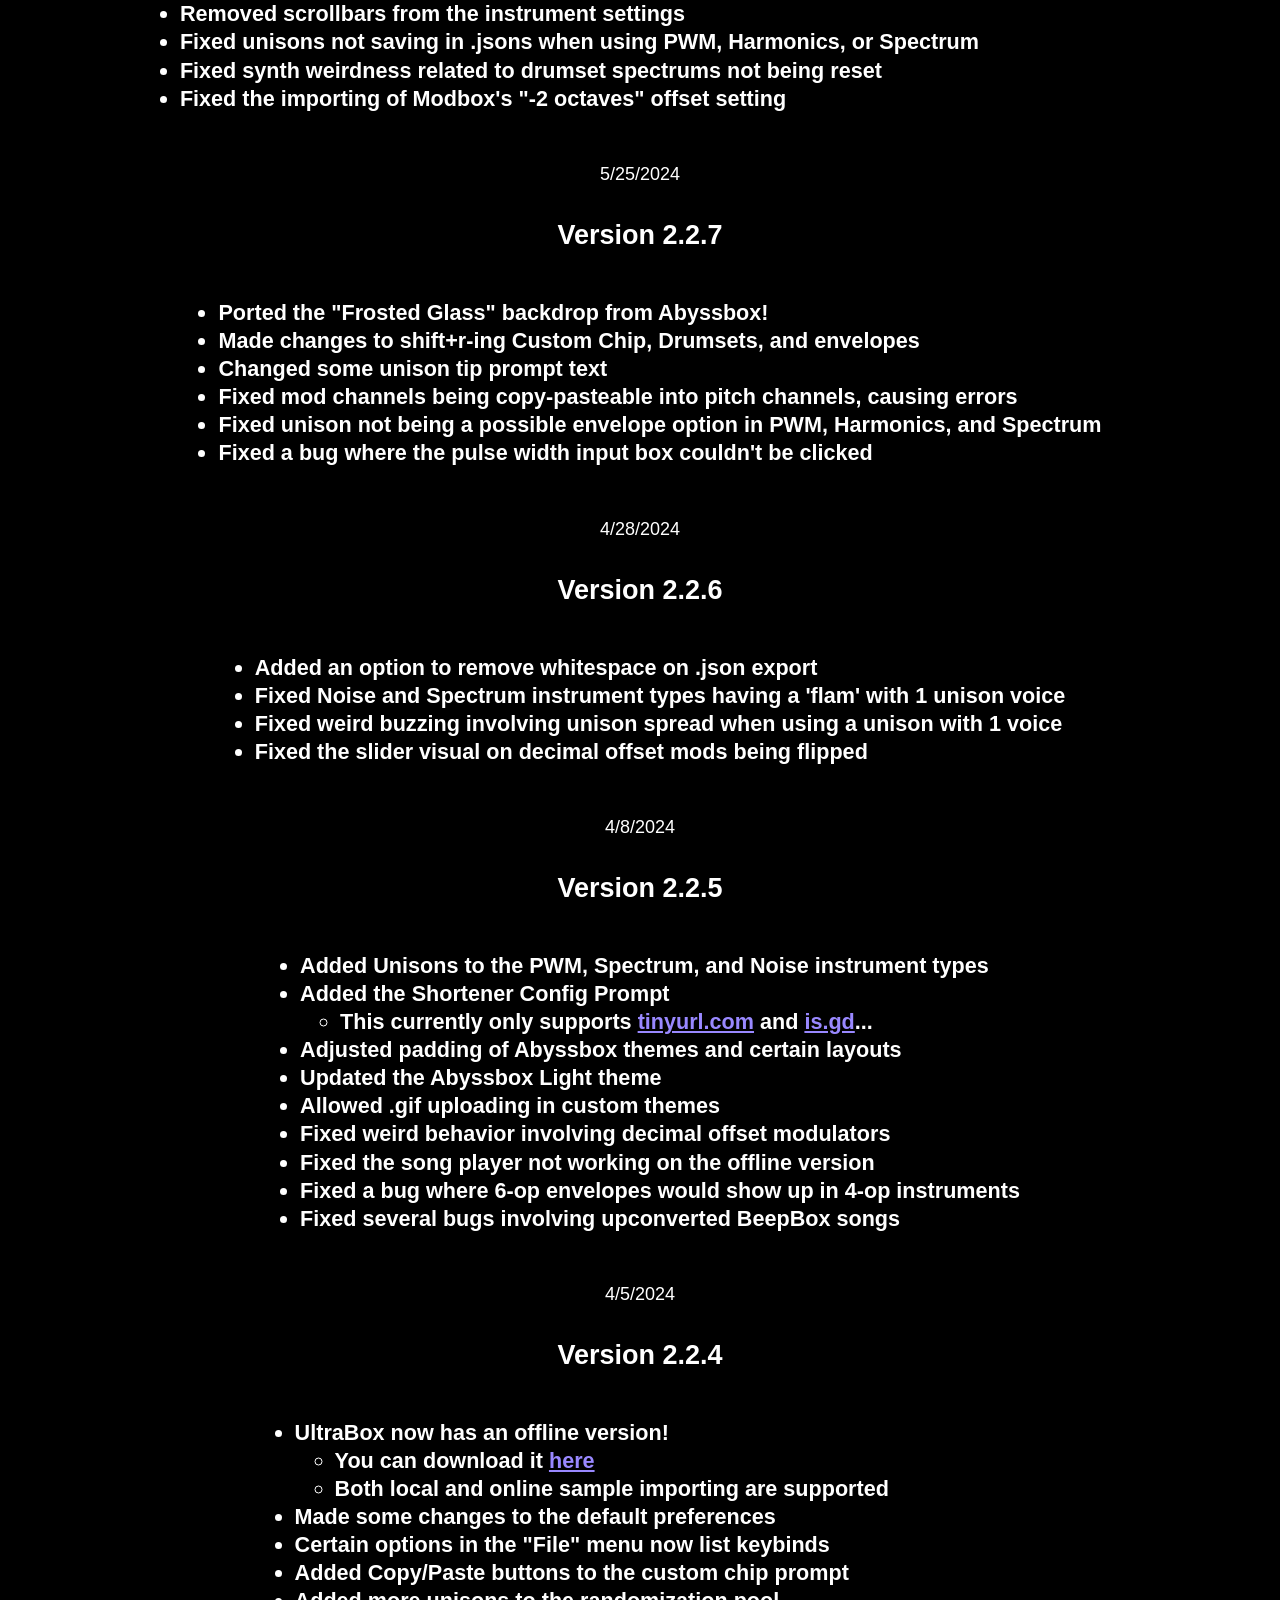
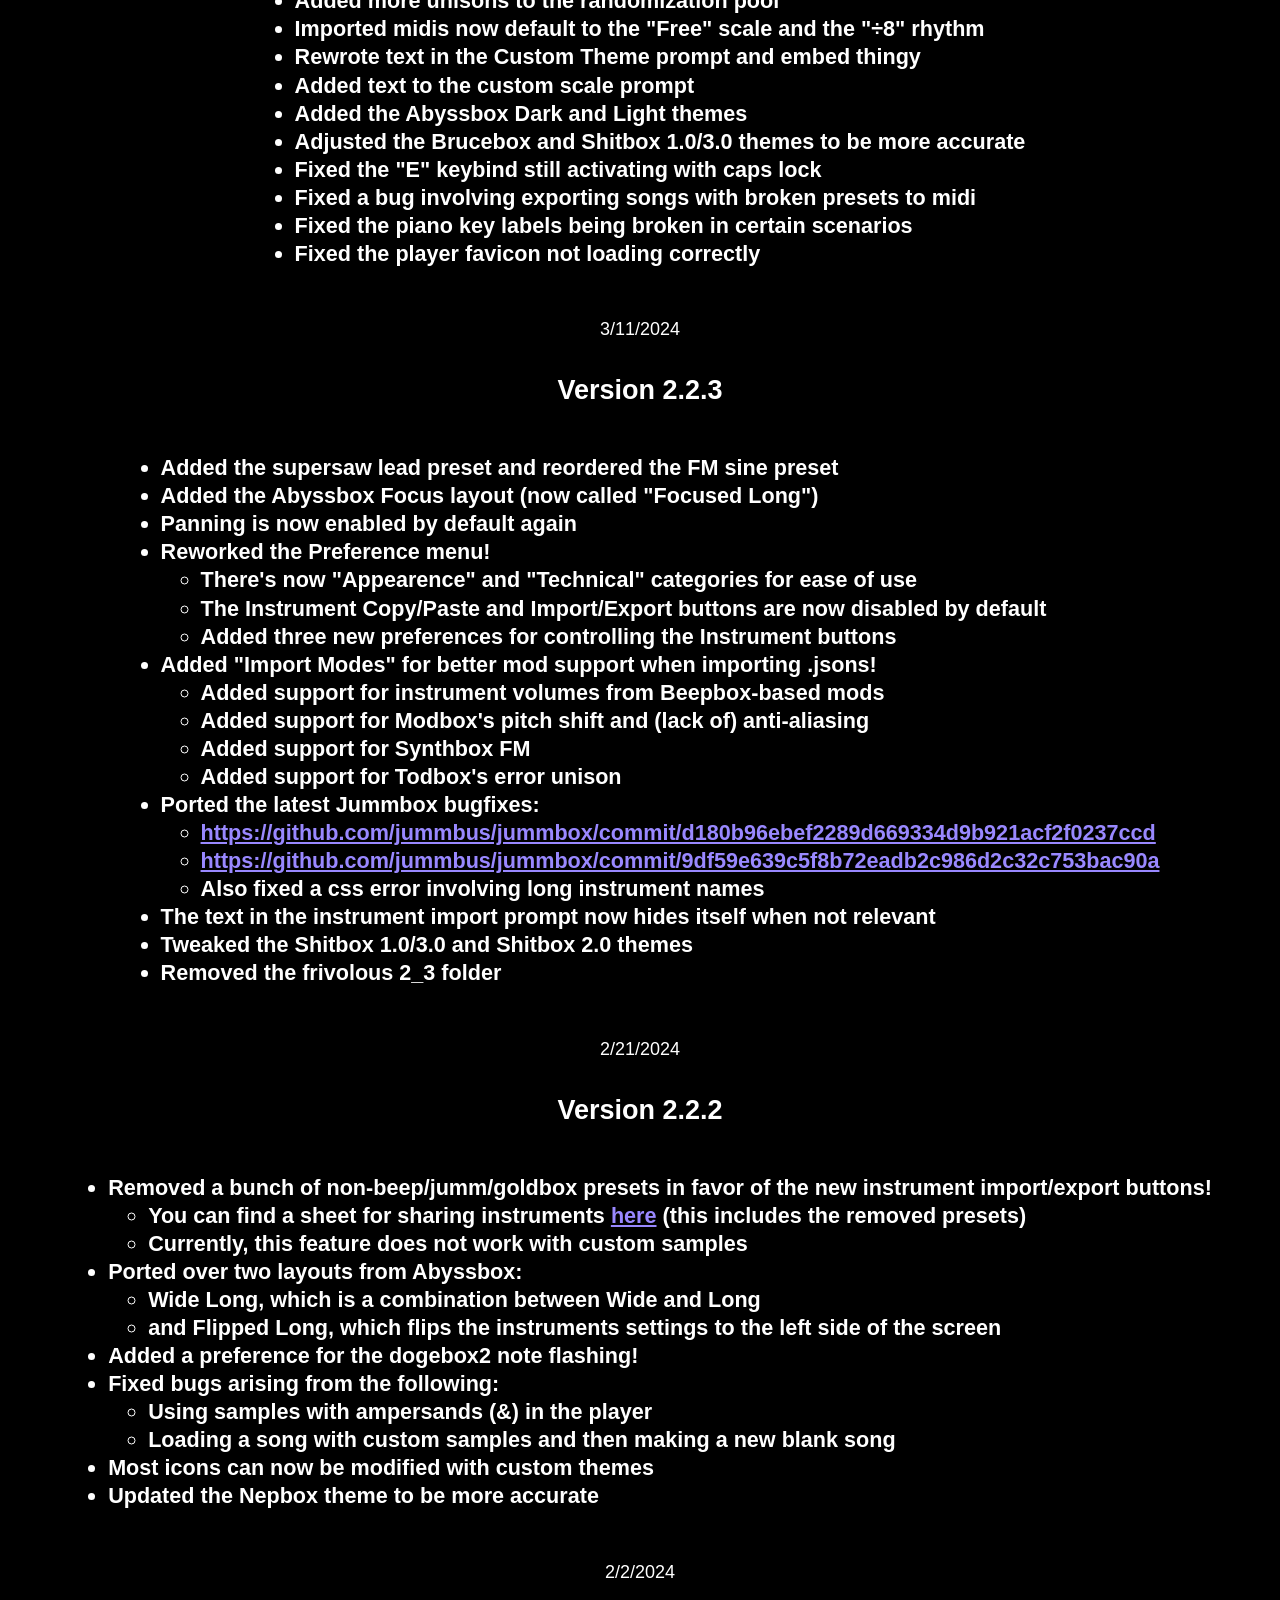
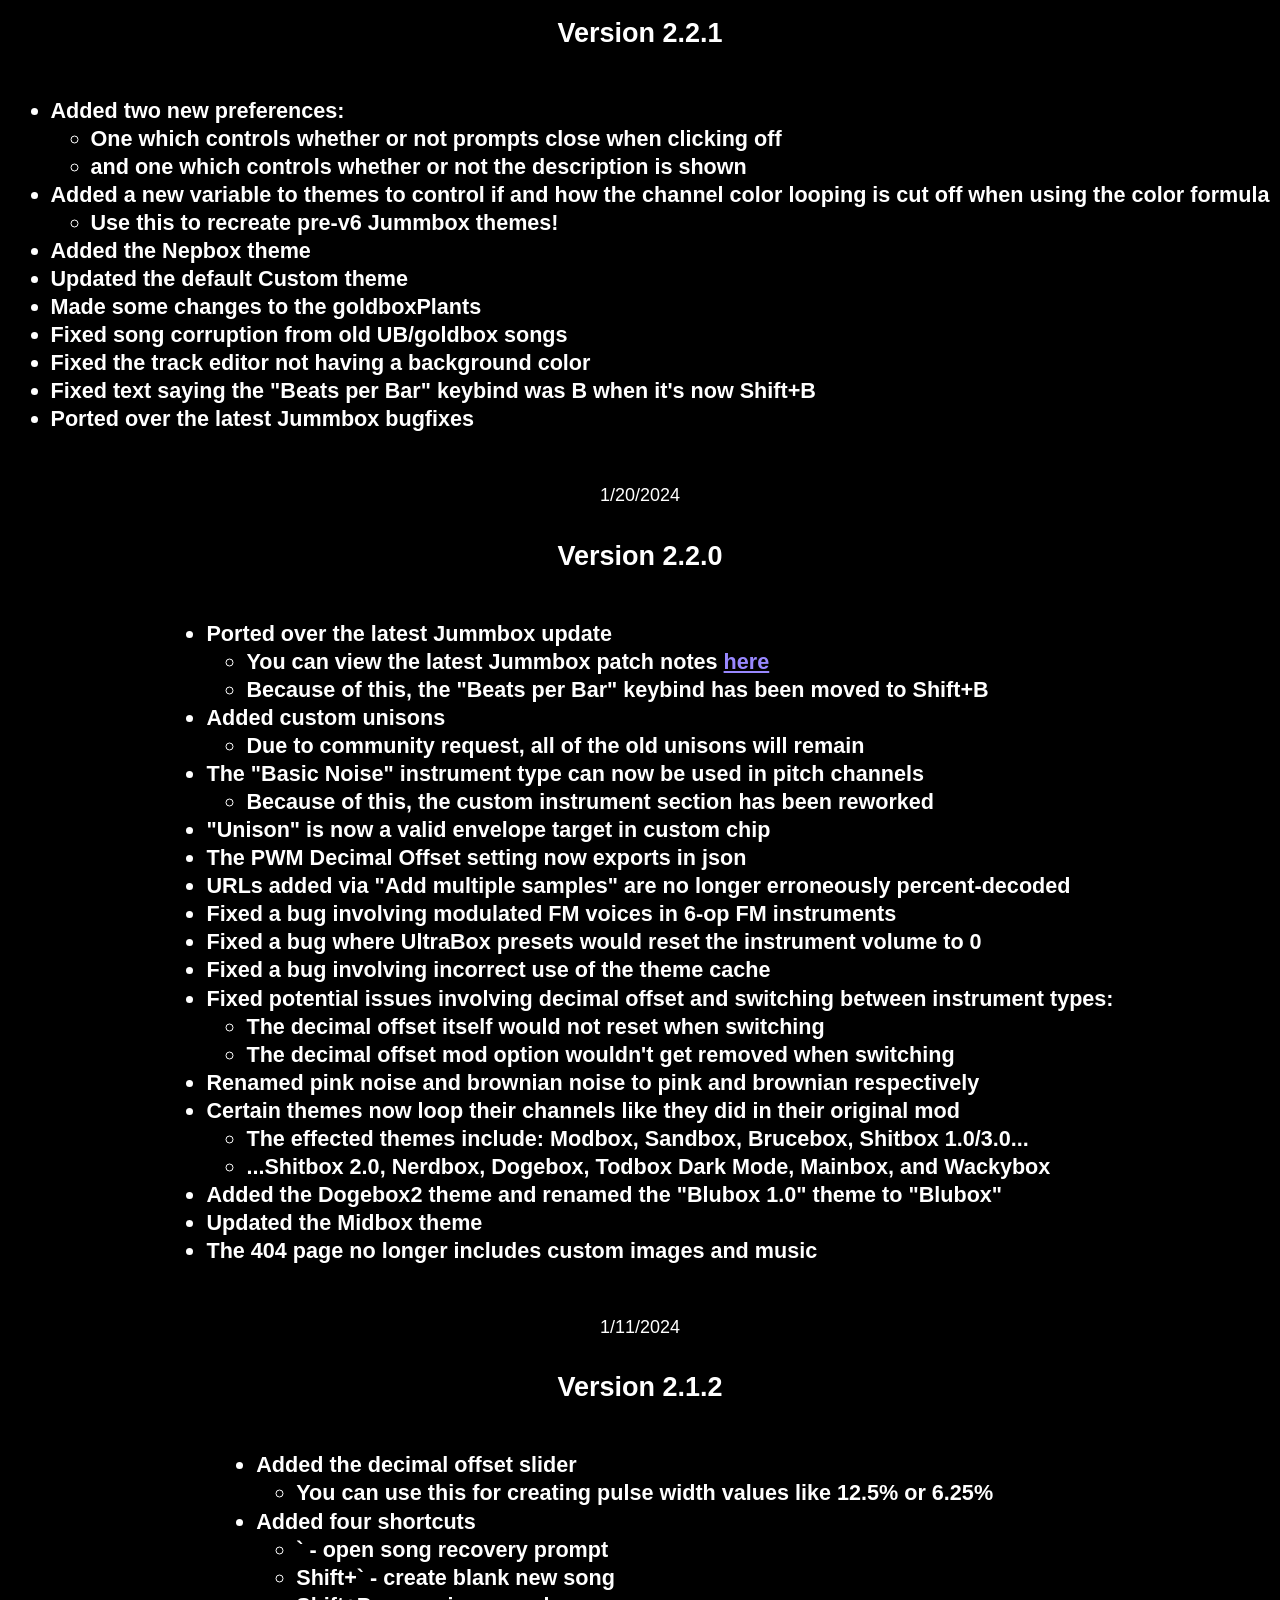
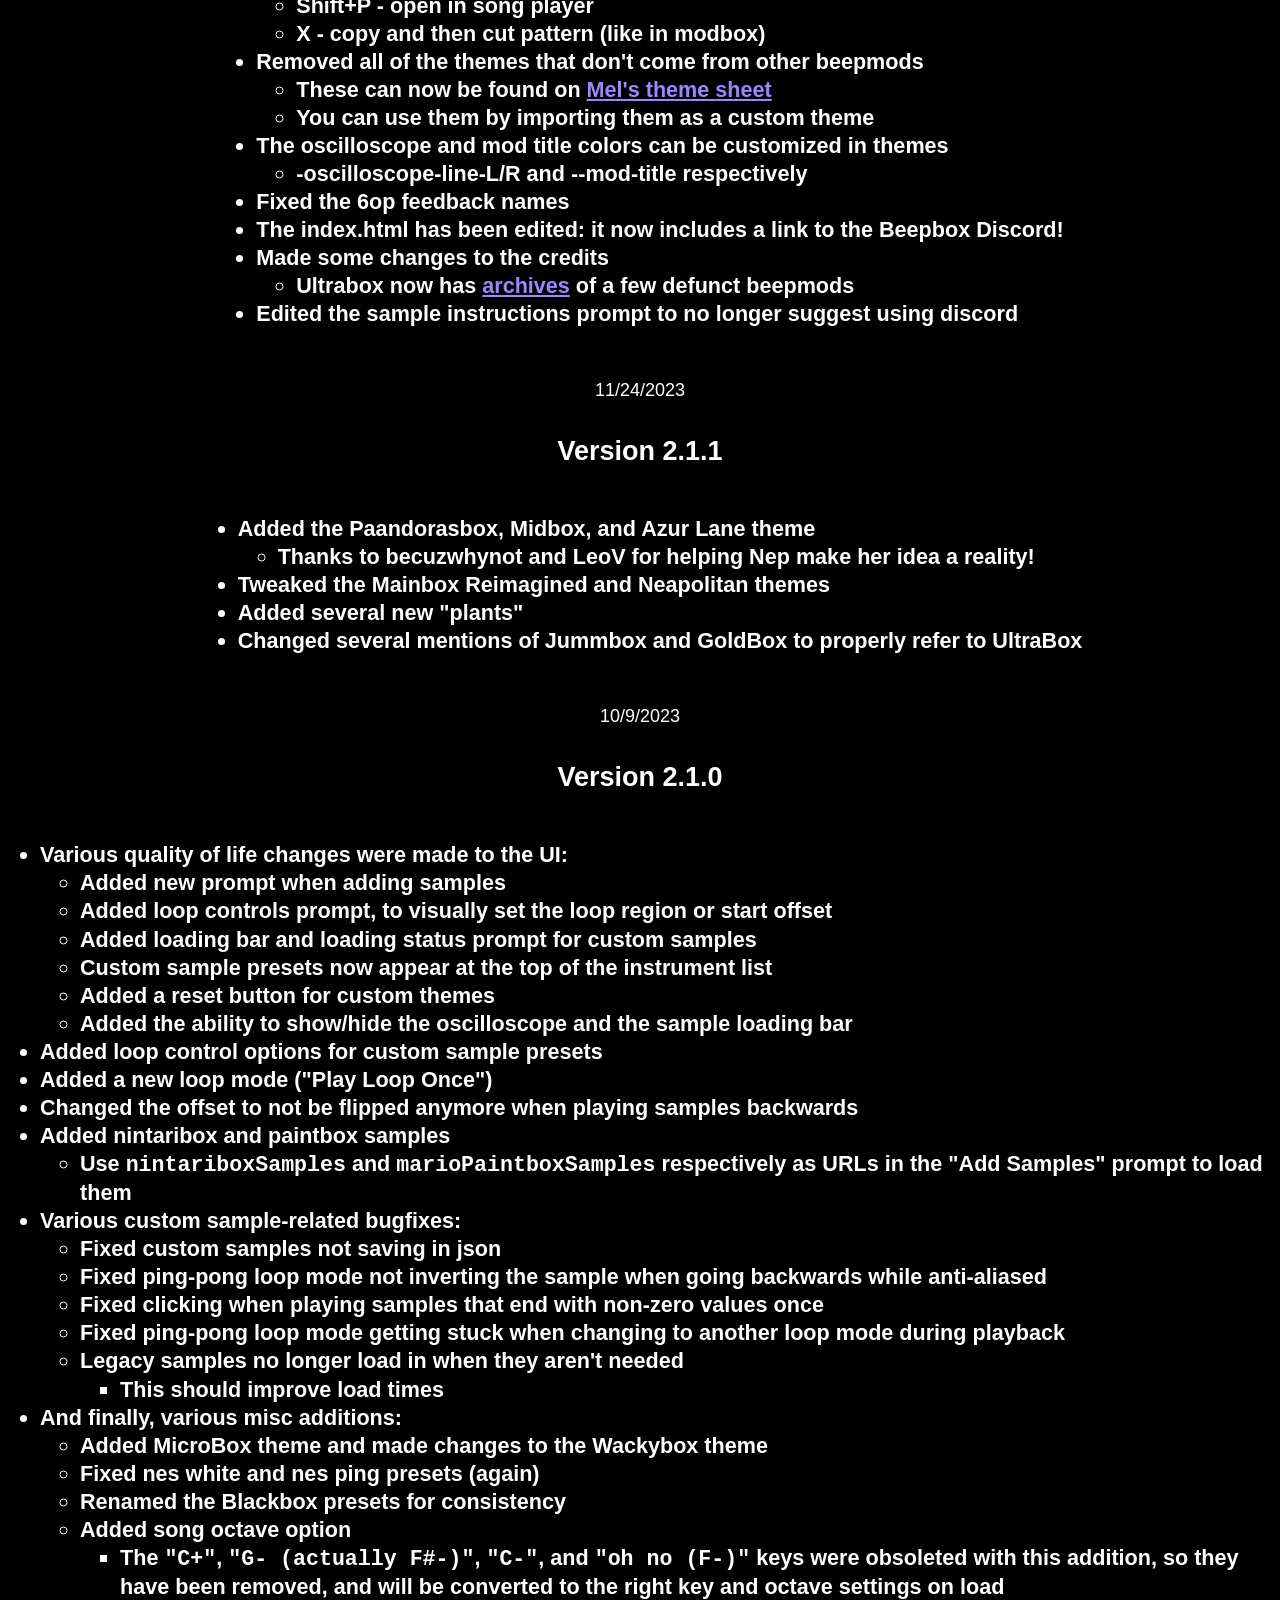
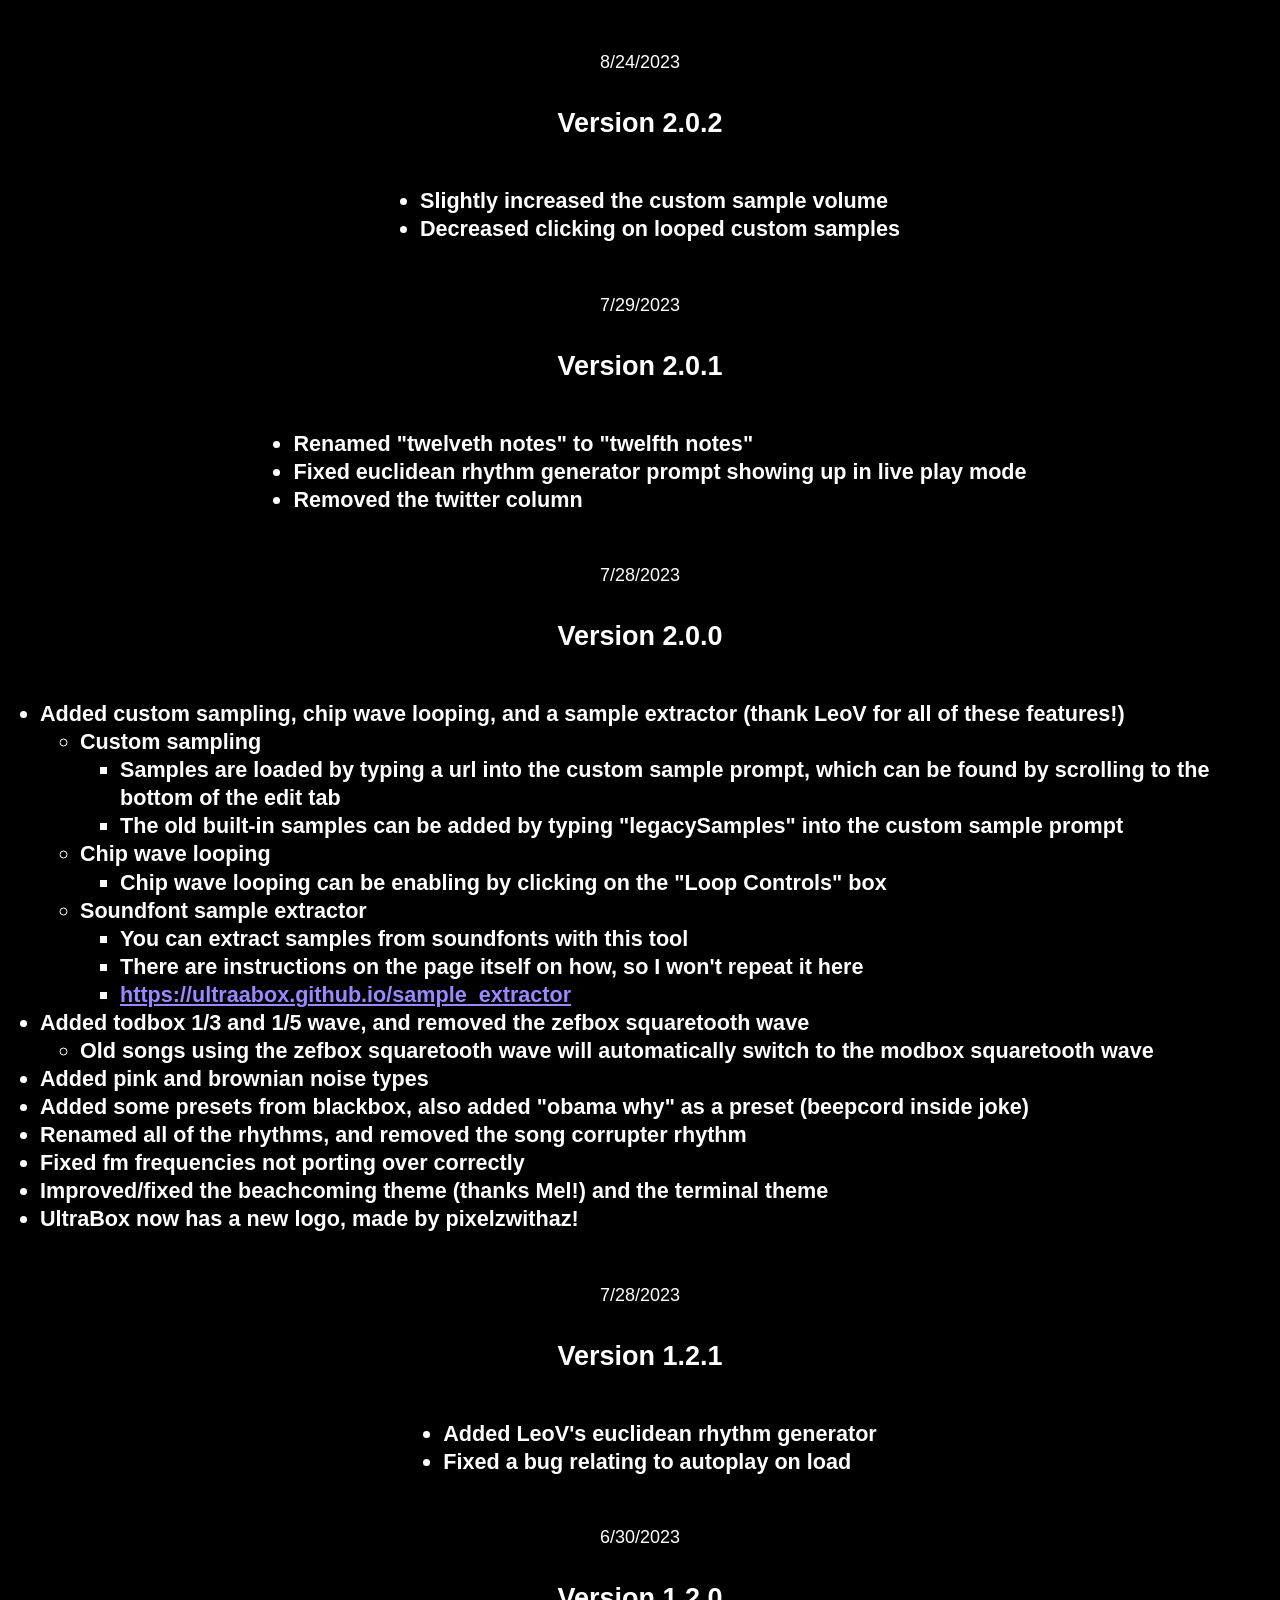
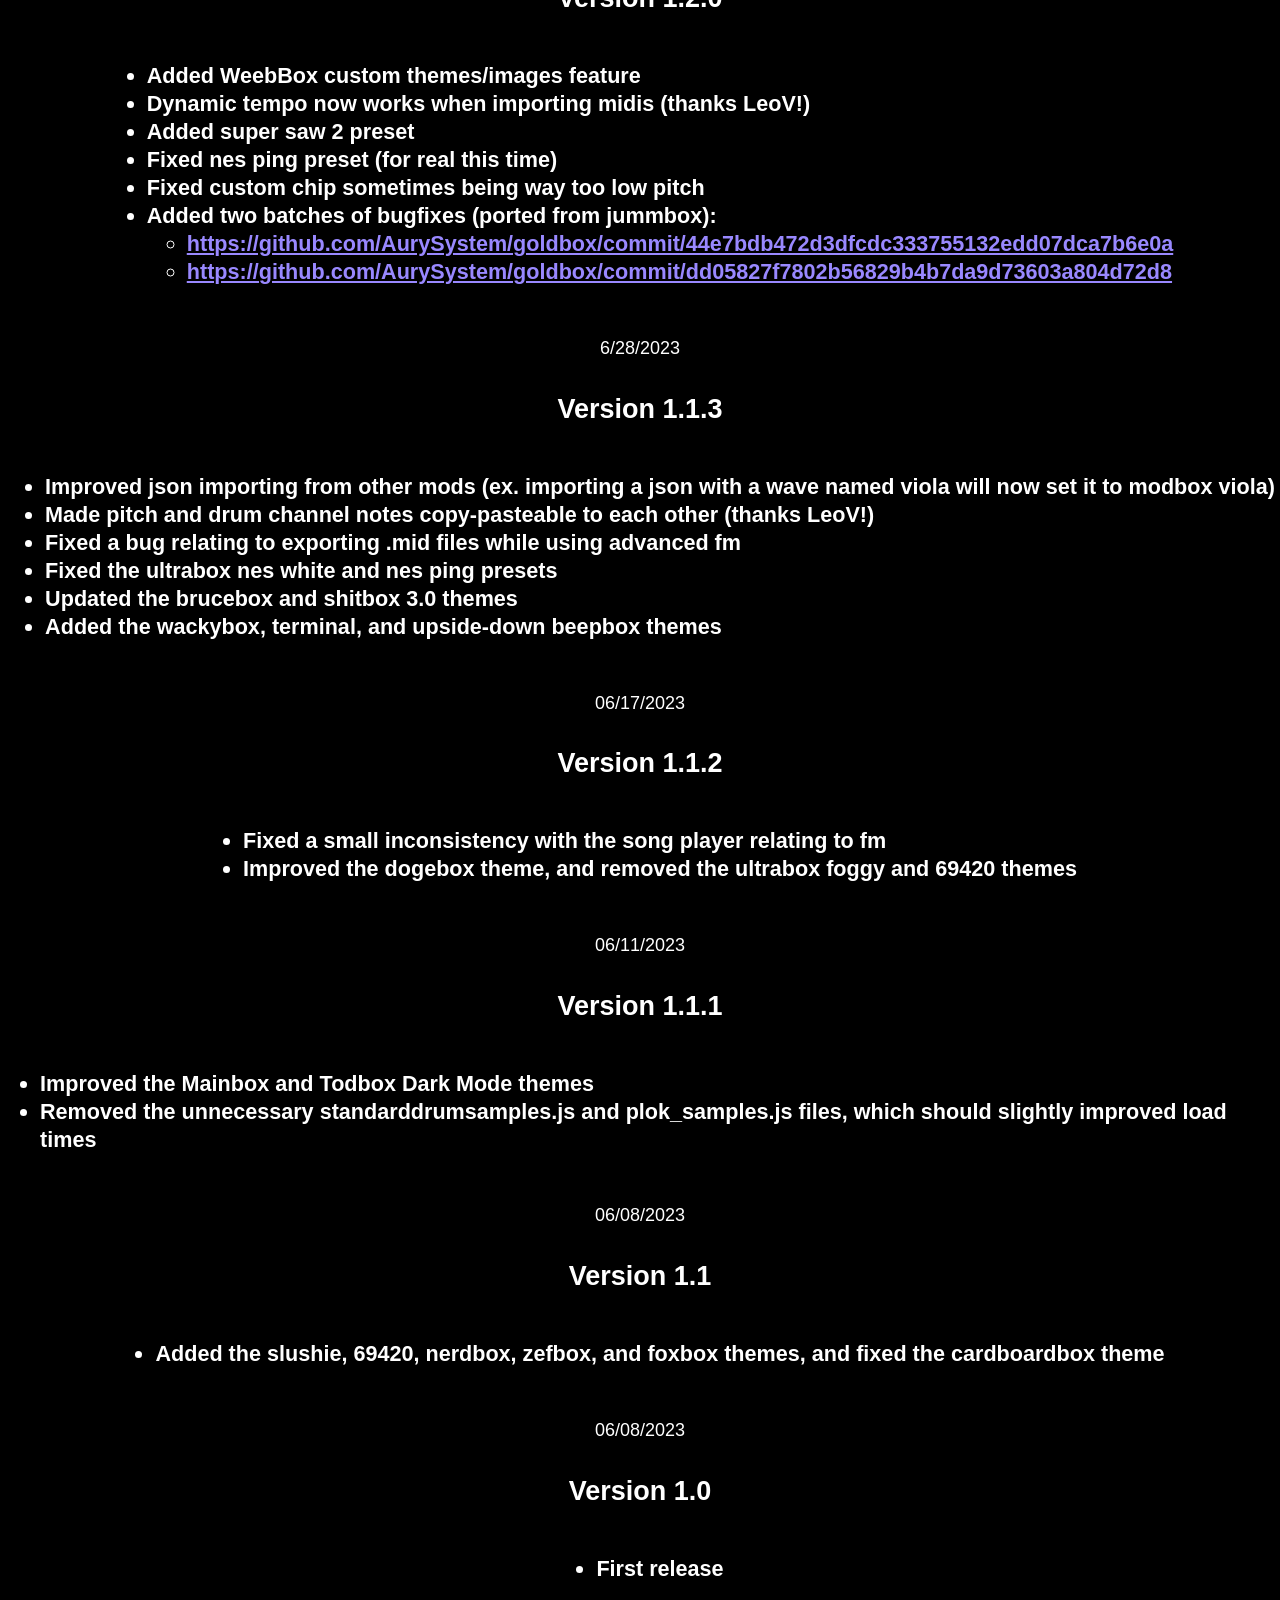
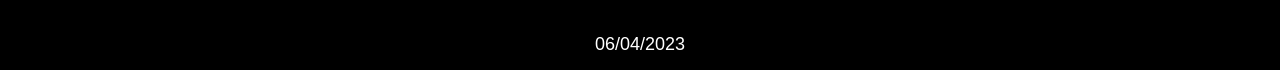
<file: patch_notes.html>
<!DOCTYPE html>
<html lang="en">
<head>
    <link rel="icon" type="image/x-icon" href="./favicon.ico" />
    <meta charset="utf-8" />
    <meta name="viewport" content="width=device-width, initial-scale=1.0" />
	<meta name="theme-color" content="#CCCCCC"/>
	<meta property="og:image" content="/icon_maskable_192.png" />
	<meta name="description" content="UltraBox is a mod of BeepBox that aims to combine every other beepmod into one." />
    <title>UltraBox Patch Notes</title>
    <style type="text/css">

        html {
            background: var(--page-margin, black);
            overflow-x: hidden;
            font-size: large;
            font-family: 'B612', sans-serif;
            line-height: 1.3;
            color: var(--primary-text, white);
        }

        body {
            margin: auto;
            overflow-x: hidden;
            display: flex;
            flex-direction: column;
            align-items: center;
            align-content: center;
        }

        h1 {
            font-size: 1.7rem;
            text-align: center;
            margin-top: 0.5em;
            margin-bottom: 0.5em;
            -webkit-text-stroke-width: 0;
        }

        h2 {
            font-size: 1.5rem;
            text-align: center;
            margin-top: 0.5em;
            margin-bottom: 0.5em;
            -webkit-text-stroke-width: 0;
			/* color: #FF8EC5; */
        }

		h3 {
            font-size: 1.2rem;
            margin-top: 0.5em;
            margin-bottom: 0.5em;
            -webkit-text-stroke-width: 0;
        }

        a {
            color: var(--link-accent, #98f);
        }
    </style>
  </body>
	  <h1>
<font color="#FF8EC5">Patch Notes (in reverse chronological order);</font>
</h1>

<h2>Version 2.2.16</h2>
	<h3> <ul>
	<li>Added the AxoBox and LemmBox themes</li>
	<li>The Keyboard Layout preference now defaults to "piano transposing C to song key"</li>
	<li>Renamed the "dubsteb bwah" preset to "dubstep bwah"</li>
	<li>The favicon is now used consistently across the website</li>
	<li>Fixed a bug where note recording wouldn't respect custom scales</li>
	</ul> </h3>
	<p>6/25/2025</p>

<h2>Version 2.2.15</h2>
	<h3> <ul>
	<li>Improved performance via UI caching <!-- thanks LeoV!--> </li>
	<li>Made minor changes to the default preferences</li>
	<li>Added info to the Unison Volume tip prompt about wave inversion</li>
	</ul> </h3>
	<p>2/17/2025</p>

<h2>Version 2.2.14</h2>
	<h3> <ul>
	<!-- <li>The bsky library only loads if the showDescription preference is not false</li> -->
	<li>The bsky library only loads if the "Show Description" preference is enabled</li>
	<li>Readded a theme to the custom theme input box</li>
	<li>Fixed a bug where BB 2.3 songs failed to upconvert</li>
	<li>Fixed an upstream bug where <code>ctrl</code>+<code>Enter</code> wouldn't work correctly for mod channels</li>
	<li>Fixed an upstream bug involving the Track Editor having an incorrect height</li>
	<li>Fixed the hotdog in the Wackybox/Abyssbox/Azur Lane theme</li>
		<ul>
		<li>This involved moving the hotdog above the instructions</li>
		</ul>
	<!-- <li>Removed two unnecessary classes from PatternEditor.ts that were intended for theming</li> -->
	</ul> </h3>
	<p>1/17/2025</p>

<h2>Version 2.2.13</h2>
	<h3> <ul>
	<li>Added a "Shared on Bluesky" column!</li>
		<ul>
		<li>Posts with the #beepbox tag and a valid mod link show up on the feed</li>
		<li>The FAQ now links to the <a href="https://discord.gg/Tc997TstJb">BeepBox Modding server</a></li>
		</ul>
	<li>Ported the Harmonic/Spectrum zoom buttons from Slarmoo's Box</li>
	<li>Made minor changes to the UltraBox Dark theme</li>
	<li>Updated the Slarmoo's Box theme</li>
	</ul> </h3>
	<p>12/31/2024</p>

<h2>Version 2.2.12</h2>
	<h3> <ul>
	<li>Added the UltraBox Dark theme and re-added the Slushie theme</li>
		<ul>
		<li>UltraBox Dark is the new default theme</li>
		</ul>
	<li>Custom themes will no longer bug out if there is a variable missing</li>
	<li>The Export Whitespace option is now enabled by default</li>
	<li>Reverted the rhythm list to the Jummbox version (plus ÷12)</li>
	<li>Made changes to the scale list:</li>
		<ul>
		<li>Removed the die scale and added the Blues Major scale in its place</li>
		<li>The No Dabbing, Jacked Toad, and Test scales with be removed in a future update</li>
		</ul>
	<li>Renamed the "rounded" FM wave to "quasi-sine"</li>
	<li>Fixed a bug that occured when porting over certain Abyssbox themes</li>
	<li>Fixed a bug with the Wide Long and Focus Long layouts</li>
	<li>UltraBox now has an <a href="./faq.html">FAQ</a> page!</li>
	<!-- <li>Fixed the FM sine preset</li> -->
	</ul> </h3>
	<p>11/29/2024</p>

<h2>Version 2.2.11</h2>
	<h3> <ul>
	<li>Fixed a bug with the tempo mod fix</li>
	<!-- <li>Updated the sample extractor's documentation</li> -->
	<!-- <li>Organized the credits</li> -->
	</ul> </h3>
	<p>8/17/2024</p>

<h2>Version 2.2.10</h2>
	<h3> <ul>
	<li>Several changes to import modes:</li>
		<ul>
		<li>Improved the Auto-Detect, Modbox, and Synthbox import modes</li>
		<li>Added the Paandorasbox and Goldbox import modes</li>
		<li>Fixed incorrect tempo modulation when importing from a non-UB mod</li>
		</ul>
	<li>The Shift+P keybind can now be used in the song player</li>
	<!-- <li>Going to the song player and back no longer adds "index.html" so the song URL (only when not in the offline version)</li> -->
	<li>Fixed the song recovery in the offline mode</li>
	<li>Improved the unison dropdown's spacing</li>
	<li>Fixed weird pattern indicator colors in the MicroBox theme</li>
		<ul>
		<li>This is inaccurate to the original mod</li>
		</ul>
	<li>Relegated the hotdog to the Wackybox/Abyssbox themes</li>
	<li>Renamed the ÷8 and ÷12 rhythms to "32nd notes" and "doudectuplets" respectively</li>
	</ul> </h3>
	<p>8/11/2024</p>

<h2>Version 2.2.9</h2>
	<h3> <ul>
	<li>Added a preference for instrument scrollbars instead of outright removing them</li>
	<li>Actually ported the Jummbox bugfix for song data not saving properly</li>
	<li>Ported the <a href="https://github.com/jummbus/jummbox/commit/b0efe3b47392f19b2b9ac2c78d0b90f4e32e24d3#diff-4325f2ebdd213554faab7f9ddf2349a1c845d9d8e05f11eddb35c61f5150f1bf">latest bugfixes</a> from Jummbox</li>
	<li>Removed excessive code for the bugfix regarding drumset spectrums from 2.2.8</li>
	</ul> </h3>
	<p>6/3/2024</p>

<h2>Version 2.2.8</h2>
	<h3> <ul>
	<li>Ported Unbox's Shift+F keybind and Voxbox's Shift+Enter keybind</li>
		<ul>
		<li>The former moves the playhead to the start of the loop bar instead of the start of the song</li>
		<li>...and the latter enters a bar behind the selection instead of ahead</li>
		</ul>
	<li>Added the <code>--text-spacing-icon </code> and <code>--scrollbar-color</code> theme variables</li>
		<ul>
		<li>Because of this, scrollbars will look different on Firefox</li>
		</ul>
	<li>Updated the Abyssbox Light and Abyssbox Dark themes</li>
	<li>Removed scrollbars from the instrument settings</li>
	<li>Fixed unisons not saving in .jsons when using PWM, Harmonics, or Spectrum</li>
	<li>Fixed synth weirdness related to drumset spectrums not being reset</li>
	<li>Fixed the importing of Modbox's "-2 octaves" offset setting</li>
	</ul> </h3>
	<p>5/25/2024</p>

<h2>Version 2.2.7</h2>
	<h3> <ul>
	<!-- <li>UB is now a Jummbox fork instead of a GoldBox fork!</li> -->
	<li>Ported the "Frosted Glass" backdrop from Abyssbox!</li>
	<li>Made changes to shift+r-ing Custom Chip, Drumsets, and envelopes</li>
	<li>Changed some unison tip prompt text</li>
	<li>Fixed mod channels being copy-pasteable into pitch channels, causing errors</li>
	<li>Fixed unison not being a possible envelope option in PWM, Harmonics, and Spectrum</li>
	<li>Fixed a bug where the pulse width input box couldn't be clicked</li>
	</ul> </h3>
	<p>4/28/2024</p>

<h2>Version 2.2.6</h2>
	<h3> <ul>
	<li>Added an option to remove whitespace on .json export</li>
	<li>Fixed Noise and Spectrum instrument types having a 'flam' with 1 unison voice</li>
	<li>Fixed weird buzzing involving unison spread when using a unison with 1 voice</li>
	<li>Fixed the slider visual on decimal offset mods being flipped</li>
	<!-- <li>Made some internal code cleaner: this will only help developers and will make no difference to the user (the thing involving optgroups)</li> -->
	</ul> </h3>
	<p>4/8/2024</p>

<h2>Version 2.2.5</h2>
	<h3> <ul>
	<li>Added Unisons to the PWM, Spectrum, and Noise instrument types</li>
	<li>Added the Shortener Config Prompt</li>
	<ul>
		<li>This currently only supports <a href="https://tinyurl.com">tinyurl.com</a> and <a href="https://is.gd">is.gd</a>...</li>
	</ul>
	<li>Adjusted padding of Abyssbox themes and certain layouts</li>
	<li>Updated the Abyssbox Light theme</li>
	<li>Allowed .gif uploading in custom themes</li>
	<li>Fixed weird behavior involving decimal offset modulators</li>
	<li>Fixed the song player not working on the offline version</li>
	<li>Fixed a bug where 6-op envelopes would show up in 4-op instruments</li>
	<!-- <li>Also fixed an inherited bug from GB involving channel counts in (non-beepbox and non-jummbox) songs with version 1</li> -->
	<li>Fixed several bugs involving upconverted BeepBox songs</li>
	</ul> </h3>
	<p>4/5/2024</p>

<h2>Version 2.2.4</h2>
	<h3> <ul>
	<li>UltraBox now has an offline version!</li>
	<ul>
		<li>You can download it <a href="https://github.com/ultraabox/ultrabox_typescript/releases">here</a></li>
		<li>Both local and online sample importing are supported</li>
	</ul>
	<li>Made some changes to the default preferences</li>
	<li>Certain options in the "File" menu now list keybinds</li>
	<li>Added Copy/Paste buttons to the custom chip prompt</li>
	<li>Added more unisons to the randomization pool</li>
	<li>Imported midis now default to the "Free" scale and the "÷8" rhythm</li>
	<li>Rewrote text in the Custom Theme prompt and embed thingy</li>
	<li>Added text to the custom scale prompt</li>
	<!-- <li>updated the embed description text thing a second time</li> -->
	<li>Added the Abyssbox Dark and Light themes</li>
	<li>Adjusted the Brucebox and Shitbox 1.0/3.0 themes to be more accurate</li>
	<li>Fixed the "E" keybind still activating with caps lock</li>
	<li>Fixed a bug involving exporting songs with broken presets to midi</li>
	<li>Fixed the piano key labels being broken in certain scenarios</li>
	<li>Fixed the player favicon not loading correctly</li>
	</ul> </h3>
	<p>3/11/2024</p>

<h2>Version 2.2.3</h2>
	<h3> <ul>
	<li>Added the supersaw lead preset and reordered the FM sine preset</li>
	<li>Added the Abyssbox Focus layout (now called "Focused Long")</li>
	<li>Panning is now enabled by default again</li>
	<li>Reworked the Preference menu!</li>
	<ul>
		<li>There's now "Appearence" and "Technical" categories for ease of use</li>
		<li>The Instrument Copy/Paste and Import/Export buttons are now disabled by default</li>
		<li>Added three new preferences for controlling the Instrument buttons</li>
	</ul>
	<li>Added "Import Modes" for better mod support when importing .jsons!</li>
	<ul>
		<li>Added support for instrument volumes from Beepbox-based mods</li>
		<li>Added support for Modbox's pitch shift and (lack of) anti-aliasing</li>
		<li>Added support for Synthbox FM</li>
		<li>Added support for Todbox's error unison</li>
	</ul>
	<li>Ported the latest Jummbox bugfixes:</li>
	<ul>
		<li><a href="https://github.com/jummbus/jummbox/commit/d180b96ebef2289d669334d9b921acf2f0237ccd">https://github.com/jummbus/jummbox/commit/d180b96ebef2289d669334d9b921acf2f0237ccd</a></li>
		<li><a href="https://github.com/jummbus/jummbox/commit/9df59e639c5f8b72eadb2c986d2c32c753bac90a">https://github.com/jummbus/jummbox/commit/9df59e639c5f8b72eadb2c986d2c32c753bac90a</a></li>
		<li>Also fixed a css error involving long instrument names</li>
	</ul>
	<li>The text in the instrument import prompt now hides itself when not relevant</li>
	<li>Tweaked the Shitbox 1.0/3.0 and Shitbox 2.0 themes</li>
	<!-- <li>updated the embed description text thing</li> -->
	<li>Removed the frivolous 2_3 folder</li>
	</ul> </h3>
	<p>2/21/2024</p>

<h2>Version 2.2.2</h2>
	<h3> <ul>
	<li>Removed a bunch of non-beep/jumm/goldbox presets in favor of the new instrument import/export buttons!</li>
		<ul>
		<li>You can find a sheet for sharing instruments <a href="https://docs.google.com/spreadsheets/d/1Ed87kC7BnCpSra1F1CtRWrRDXH6yyjEo-qO2lBmg75I/edit?usp=sharing">here</a> (this includes the removed presets)</li>
		<li>Currently, this feature does not work with custom samples</a></li>
		<!-- <li>These buttons are from Dogebox2 - </li> -->
		</ul>
	<li>Ported over two layouts from Abyssbox:</li>
		<ul>
		<li>Wide Long, which is a combination between Wide and Long</li>
		<li>and Flipped Long, which flips the instruments settings to the left side of the screen</li>
		</ul>
	<li>Added a preference for the dogebox2 note flashing!</li>
	<li>Fixed bugs arising from the following:</li>
		<ul>
		<li>Using samples with ampersands (&) in the player</li>
		<li>Loading a song with custom samples and then making a new blank song</li>
		</ul>
	<!-- <li>Added a new Custom Theme Prompt maker thingy!!!!</li> -->
	<li>Most icons can now be modified with custom themes</li>
	<li>Updated the Nepbox theme to be more accurate</li>
	</ul> </h3>
	<p>2/2/2024</p>

<h2>Version 2.2.1</h2>
<!-- I have no idea how to order the changes in this version...-->
<!-- I was going to port over the --plant-color and --mute-button-drum variables from Midbox... but I don't think they need to exist lol -->
	<h3> <ul>
	<li>Added two new preferences:</li>
		<ul>
		<li>One which controls whether or not prompts close when clicking off</li>
		<li>and one which controls whether or not the description is shown</li>
		</ul>
	<li>Added a new variable to themes to control if and how the channel color looping is cut off when using the color formula</li>
		<ul>
		<li>Use this to recreate pre-v6 Jummbox themes!</li>
		</ul>
	<li>Added the Nepbox theme</li>
	<li>Updated the default Custom theme</li>
	<li>Made some changes to the goldboxPlants</li>
	<li>Fixed song corruption from old UB/goldbox songs</li>
	<li>Fixed the track editor not having a background color</li>
	<li>Fixed text saying the "Beats per Bar" keybind was B when it's now Shift+B</li>
	<li>Ported over the latest Jummbox bugfixes</li>
	</ul> </h3>
	<p>1/20/2024</p>

<h2>Version 2.2.0</h2>
	<h3> <ul>
	<li>Ported over the latest Jummbox update</li>
		<ul>
		<li>You can view the latest Jummbox patch notes <a href="https://jummb.us/patch_notes/2.6">here</a></li>
		<li>Because of this, the "Beats per Bar" keybind has been moved to Shift+B</li>
		</ul>
	<li>Added custom unisons</li>
		<ul>
		<li>Due to community request, all of the old unisons will remain</li>
		</ul>
	<li>The "Basic Noise" instrument type can now be used in pitch channels</li>
		<ul>
		<li>Because of this, the custom instrument section has been reworked</li>
		</ul>
	<li>"Unison" is now a valid envelope target in custom chip</li>
	<li>The PWM Decimal Offset setting now exports in json</li>
	<li>URLs added via "Add multiple samples" are no longer erroneously percent-decoded</li>
	<li>Fixed a bug involving modulated FM voices in 6-op FM instruments</li>
	<li>Fixed a bug where UltraBox presets would reset the instrument volume to 0</li>
	<li>Fixed a bug involving incorrect use of the theme cache</li>
	<li>Fixed potential issues involving decimal offset and switching between instrument types:</li>
		<ul>
		<li>The decimal offset itself would not reset when switching</li>
		<li>The decimal offset mod option wouldn't get removed when switching</li>
		</ul>
	<li>Renamed pink noise and brownian noise to pink and brownian respectively</li>
	<li>Certain themes now loop their channels like they did in their original mod</li>
		<ul>
		<li>The effected themes include: Modbox, Sandbox, Brucebox, Shitbox 1.0/3.0...</li>
		<li>...Shitbox 2.0, Nerdbox, Dogebox, Todbox Dark Mode, Mainbox, and Wackybox</li>
		</ul>
	<li>Added the Dogebox2 theme and renamed the "Blubox 1.0" theme to "Blubox"</li>
	<li>Updated the Midbox theme</li>
	<!-- also changed some images (eg. icon_32 and icon_windows_150) but idk how to list here -->
	<li>The 404 page no longer includes custom images and music</li>
	</ul> </h3>
	<p>1/11/2024</p>

<h2>Version 2.1.2</h2>
	<h3>
	<ul>
	<li>Added the decimal offset slider</li>
		<ul>
		<li>You can use this for creating pulse width values like 12.5% or 6.25%</li>
		</ul>
	<li>Added four shortcuts </li>
		<ul>
		<li>` - open song recovery prompt</li>
		<li>Shift+` - create blank new song</li>
		<li>Shift+P - open in song player</li>
		<li>X - copy and then cut pattern (like in modbox)</li>
		</ul>
	<li>Removed all of the themes that don't come from other beepmods</li>
		<ul>
		<li>These can now be found on <a href="https://docs.google.com/spreadsheets/d/1dGjEcLgJrPwzBExPmwA9pbE_KVQ3jNrnTBrd46d2IKo/edit#gid=1467448411&fvid=1621178910">Mel's theme sheet</a></li>
		<li>You can use them by importing them as a custom theme</li>
		</ul>
	<li>The oscilloscope and mod title colors can be customized in themes</li>
		<ul>
		<li>-oscilloscope-line-L/R and --mod-title respectively </li>
		</ul>
	<li>Fixed the 6op feedback names</li>
	<li>The index.html has been edited: it now includes a link to the Beepbox Discord!</li>
	<li>Made some changes to the credits</li>
		<ul>
		<li>Ultrabox now has <a href="./archives/">archives</a> of a few defunct beepmods</li>
		</ul>
	<li>Edited the sample instructions prompt to no longer suggest using discord</li>
	</ul>
	</h3>
	<p>11/24/2023</p>

<h2>Version 2.1.1</h2>
	<h3>
	<ul>
	<li>Added the Paandorasbox, Midbox, and Azur Lane theme</li>
		<ul>
		<li>Thanks to becuzwhynot and LeoV for helping Nep make her idea a reality!</li>
		</ul>
	<li>Tweaked the Mainbox Reimagined and Neapolitan themes</li>
	<li>Added several new "plants"</li>
	<li>Changed several mentions of Jummbox and GoldBox to properly refer to UltraBox</li>
	</h3>
	<p>10/9/2023</p>

	<h2>Version 2.1.0</h2>
	<h3>
	<ul>
	<li>Various quality of life changes were made to the UI:</li>
		<ul>
		<li>Added new prompt when adding samples</li>
		<li>Added loop controls prompt, to visually set the loop region or start offset</li>
		<li>Added loading bar and loading status prompt for custom samples</li>
		<li>Custom sample presets now appear at the top of the instrument list</li>
		<li>Added a reset button for custom themes</li>
		<li>Added the ability to show/hide the oscilloscope and the sample loading bar</li>
		</ul>
	<li>Added loop control options for custom sample presets</li>
	<li>Added a new loop mode ("Play Loop Once")</li>
	<li>Changed the offset to not be flipped anymore when playing samples backwards</li>
	<li>Added nintaribox and paintbox samples</li>
	<ul>
	<li>Use <code>nintariboxSamples</code> and <code>marioPaintboxSamples</code> respectively as URLs in the "Add Samples" prompt to load them</li>
	</ul>
	<li>Various custom sample-related bugfixes:</li>
		<ul>
		<li>Fixed custom samples not saving in json</li>
		<li>Fixed ping-pong loop mode not inverting the sample when going backwards while anti-aliased</li>
		<li>Fixed clicking when playing samples that end with non-zero values once</li>
		<li>Fixed ping-pong loop mode getting stuck when changing to another loop mode during playback</li>
		<li>Legacy samples no longer load in when they aren't needed</li>
			<ul>
			<li>This should improve load times</li>
			</ul>
		</ul>
	<li>And finally, various misc additions:</li>
		<ul>
		<li>Added MicroBox theme and made changes to the Wackybox theme</li>
		<li>Fixed nes white and nes ping presets (again)</li>
		<li>Renamed the Blackbox presets for consistency</li>
		<li>Added song octave option</li>
		<ul>
			<li>The <code>"C+"</code>, <code>"G- (actually F#-)"</code>, <code>"C-"</code>, and <code>"oh no (F-)"</code> keys were obsoleted with this addition, so they have been removed, and will be converted to the right key and octave settings on load</li>
		</ul>
			</ul>
	</ul> </h3>
	<p>8/24/2023</p>
	
	<h2>Version 2.0.2</h2>
	<h3>
<ul>
	<li>Slightly increased the custom sample volume</li>
	<li>Decreased clicking on looped custom samples</li>
</ul> </h3>
	<p>7/29/2023</p>
	
	<h2>Version 2.0.1</h2>
	<h3>
<ul>
	<li>Renamed "twelveth notes" to "twelfth notes"</li>
	<li>Fixed euclidean rhythm generator prompt showing up in live play mode</li>
	<li>Removed the twitter column</li>
</ul> </h3>
	<p>7/28/2023</p>
	
	<h2>Version 2.0.0</h2>
	<h3>
<ul>
	<li>Added custom sampling, chip wave looping, and a sample extractor (thank LeoV for all of these features!)</li>
	<ul>
	<li>Custom sampling</li>
	<ul>
	<li>Samples are loaded by typing a url into the custom sample prompt, which can be found by scrolling to the bottom of the edit tab</li>
	<li>The old built-in samples can be added by typing "legacySamples" into the custom sample prompt</li>
	</ul>
	<li>Chip wave looping</li>
	<ul>
	<li>Chip wave looping can be enabling by clicking on the "Loop Controls" box</li>
	</ul>
	<li>Soundfont sample extractor</li>
	<ul>
	<li>You can extract samples from soundfonts with this tool</li>
	<li>There are instructions on the page itself on how, so I won't repeat it here</li>
	<li><a href="./sample_extractor.html">https://ultraabox.github.io/sample_extractor</a></li>
	</ul>
	</ul>
	<li>Added todbox 1/3 and 1/5 wave, and removed the zefbox squaretooth wave</li>
	<ul>
	<li>Old songs using the zefbox squaretooth wave will automatically switch to the modbox squaretooth wave</li>
	</ul>
	<li>Added pink and brownian noise types</li>
	<li>Added some presets from blackbox, also added "obama why" as a preset (beepcord inside joke)</li>
	<li>Renamed all of the rhythms, and removed the song corrupter rhythm</li>
	<li>Fixed fm frequencies not porting over correctly</li>
	<li>Improved/fixed the beachcoming theme (thanks Mel!) and the terminal theme</li>
	<li>UltraBox now has a new logo, made by pixelzwithaz!</li>
</ul> </h3>
	<p>7/28/2023</p>
	<h2>Version 1.2.1</h2>
	<h3>
<ul>
	<li>Added LeoV's euclidean rhythm generator</li>
	<li>Fixed a bug relating to autoplay on load</li>
</ul> </h3>
	<p>6/30/2023</p>
	
	<h2>Version 1.2.0</h2>
	<h3>
<ul>
	<li>Added WeebBox custom themes/images feature</li>
	<li>Dynamic tempo now works when importing midis (thanks LeoV!)</li>
	<li>Added super saw 2 preset</li>
	<li>Fixed nes ping preset (for real this time)</li>
	<li>Fixed custom chip sometimes being way too low pitch</li>
	<li>Added two batches of bugfixes (ported from jummbox):</li>
	<ul>
		<li><a href="https://github.com/AurySystem/goldbox/commit/44e7bdb472d3dfcdc333755132edd07dca7b6e0a">https://github.com/AurySystem/goldbox/commit/44e7bdb472d3dfcdc333755132edd07dca7b6e0a</a></li>
		<li><a href="https://github.com/AurySystem/goldbox/commit/dd05827f7802b56829b4b7da9d73603a804d72d8">https://github.com/AurySystem/goldbox/commit/dd05827f7802b56829b4b7da9d73603a804d72d8</a></li>
	</ul>
</ul> </h3>
	<p>6/28/2023</p>
	<h2>Version 1.1.3</h2>
	<h3>
<ul>
  <li>Improved json importing from other mods (ex. importing a json with a wave named viola will now set it to modbox viola)</li>
  <li>Made pitch and drum channel notes copy-pasteable to each other (thanks LeoV!)</li>
  <li>Fixed a bug relating to exporting .mid files while using advanced fm</li>
	<li>Fixed the ultrabox nes white and nes ping presets</li>
	<li>Updated the brucebox and shitbox 3.0 themes</li>
	<li>Added the wackybox, terminal, and upside-down beepbox themes</li>
</ul>  
	</h3>
	<p>06/17/2023</p>
	<!--changed the rhythm names because people hated them	-->
	<h2>Version 1.1.2</h2>
	<h3><ul>
  <li>Fixed a small inconsistency with the song player relating to fm</li>
  <li>Improved the dogebox theme, and removed the ultrabox foggy and 69420 themes</li>
	</ul></h3>
	<p>06/11/2023</p>
	<h2>Version 1.1.1</h2>
	<h3><ul><li>Improved the Mainbox and Todbox Dark Mode themes</li>
		<li>Removed the unnecessary standarddrumsamples.js and plok_samples.js files, which should slightly improved load times</li>
		<!-- <li>Basically just an extension of the last update</li> -->
	</ul></h3>
	<p>06/08/2023</p>	
<h2>Version 1.1</h2>
	<h3><ul><li>Added the slushie, 69420, nerdbox, zefbox, and foxbox themes, and fixed the cardboardbox theme</li>
		<!-- <li>Don't ask why I changed the version to 1.1 when it should have been 1.0.1, idk why</li> -->
	</ul></h3>
	<p>06/08/2023</p>
<!--a few bug patch updates happened between version 1.0 and 1.1 but they aren't very important	-->
<h2>Version 1.0</h2>
	<h3><ul><li>First release</li></ul></h3>
	<p>06/04/2023</p>
  
</body>
</html>
</file>
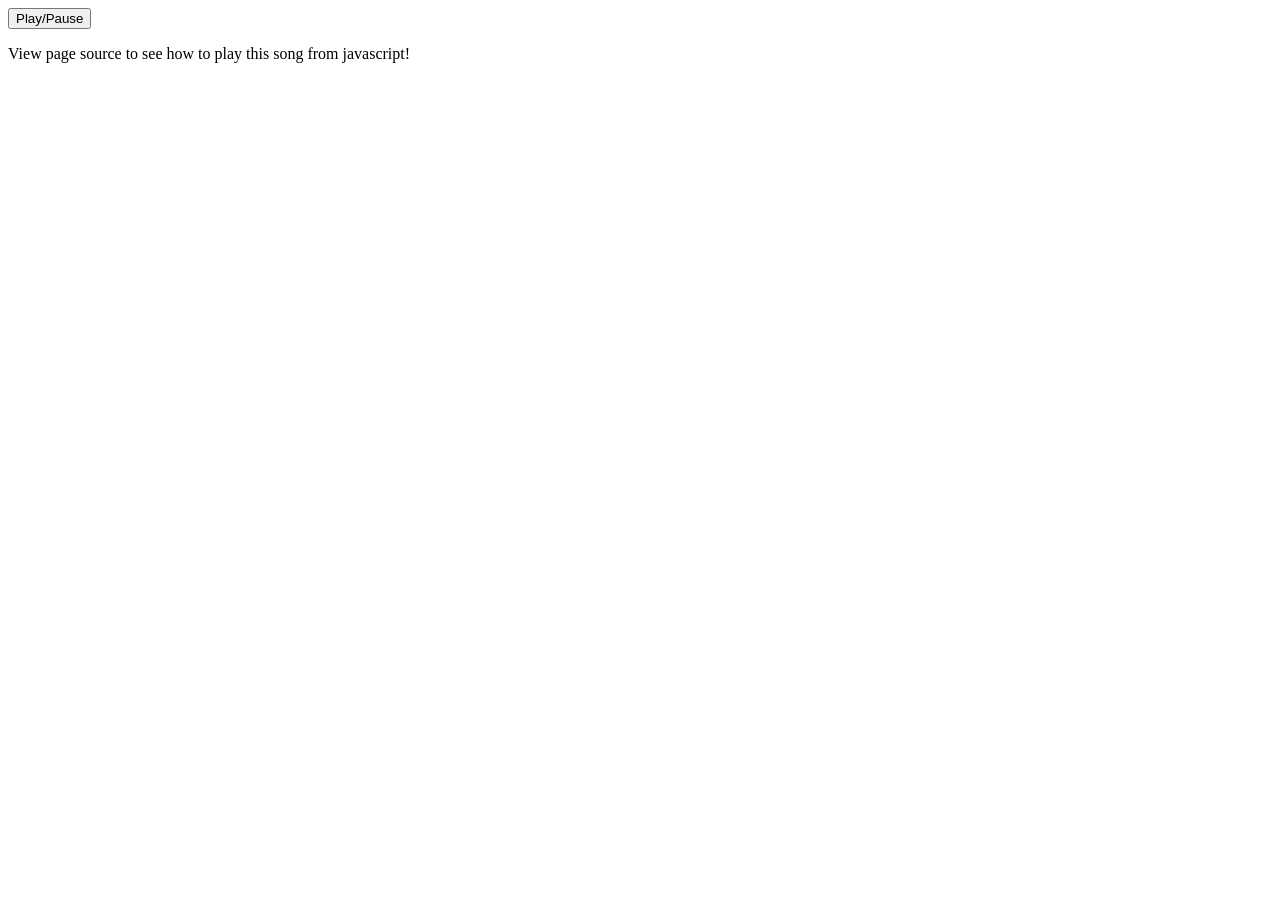
<file: synth_example.html>
<!DOCTYPE html>
<html lang="en">
	<head>
		<meta charset="utf-8" />
		<link rel="icon" type="image/x-icon" href="./favicon.ico" />
		<title>UltraBox Synth Example</title>
		<meta name="robots" content="noindex, nofollow" />
	</head>
	<body>
		<button onclick="togglePlay()">Play/Pause</button>
		<p>View page source to see how to play this song from javascript!</p>
		<script type="text/javascript" src="beepbox_synth.min.js"></script>
		<script type="text/javascript">
			var synth = new beepbox.Synth("[base64]");
			
			function togglePlay() {
				if (synth.isPlayingSong) {
					synth.pause();
				} else {
					synth.play();
				}
			}
		</script>
	</body>
</html>
</file>
<file: offline.css>
@font-face {
  font-family: 'B612-a';
  src: url(./fonts/B612-Regular.ttf) format("ttf");
}

@font-face {
  font-family: 'Roboto-a';
  src: url(../font/Roboto-VariableFont_wdth,wght.ttf) format("ttf");
}
</file>
